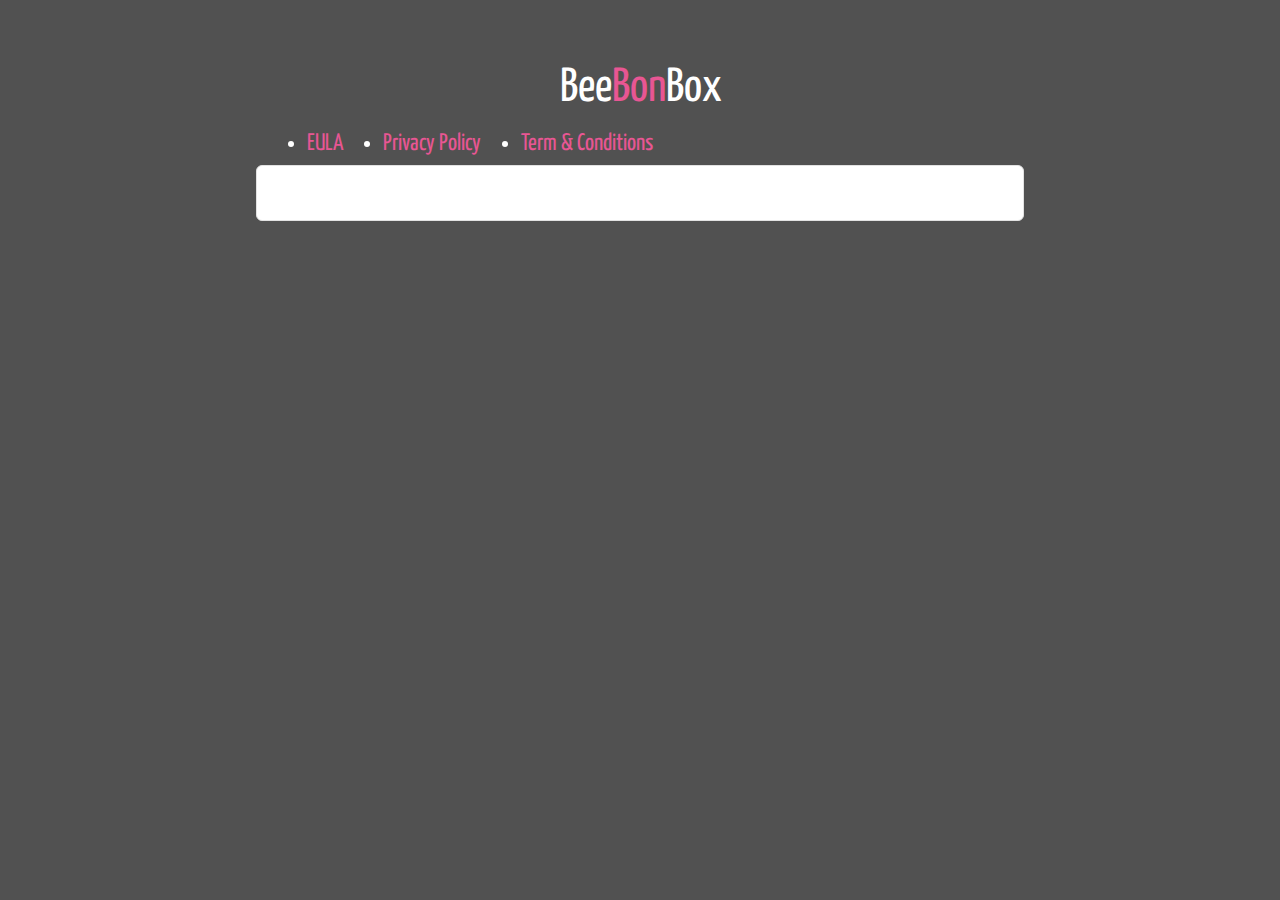
<file: index.htm>
<!DOCTYPE html>
<html lang="en" style=""><head>
<meta http-equiv="content-type" content="text/html; charset=UTF-8">
        <meta charset="utf-8">
        <meta name="viewport" content="width=device-width, initial-scale=1.0">
        <title>BeeBonBox</title>
            <link rel="icon" type="image/png" href="https://static.bee-bon-box.com/aldjango/img/favicon.png">
            <link rel="stylesheet" href="data/bootstrap.min.css" type="text/css">
            <link rel="stylesheet" href="data/style.css" type="text/css">
    </head>
<body data-linkificator-status="complete" data-linkificator-count="0" data-linkificator-time="4054" cz-shortcut-listen="true">
<div class="login-modal">
            <div id="header">
                <span class="brand-text text1">Bee</span><span class="brand-text text2">Bon</span><span class="brand-text text1">Box</span>
				<ul class="navbar-nav">
				<li><a href="eula.htm">EULA</a></li>
				<li><a href="privacy-policy.htm">Privacy Policy</a></li>
				<li><a href="term-and-conditions.htm">Term & Conditions</a></li>
				</ul>
            </div>
</div>
            <div class="login-holder">

<!-- ENGLISH -->
</div>
</body></html>
</file>
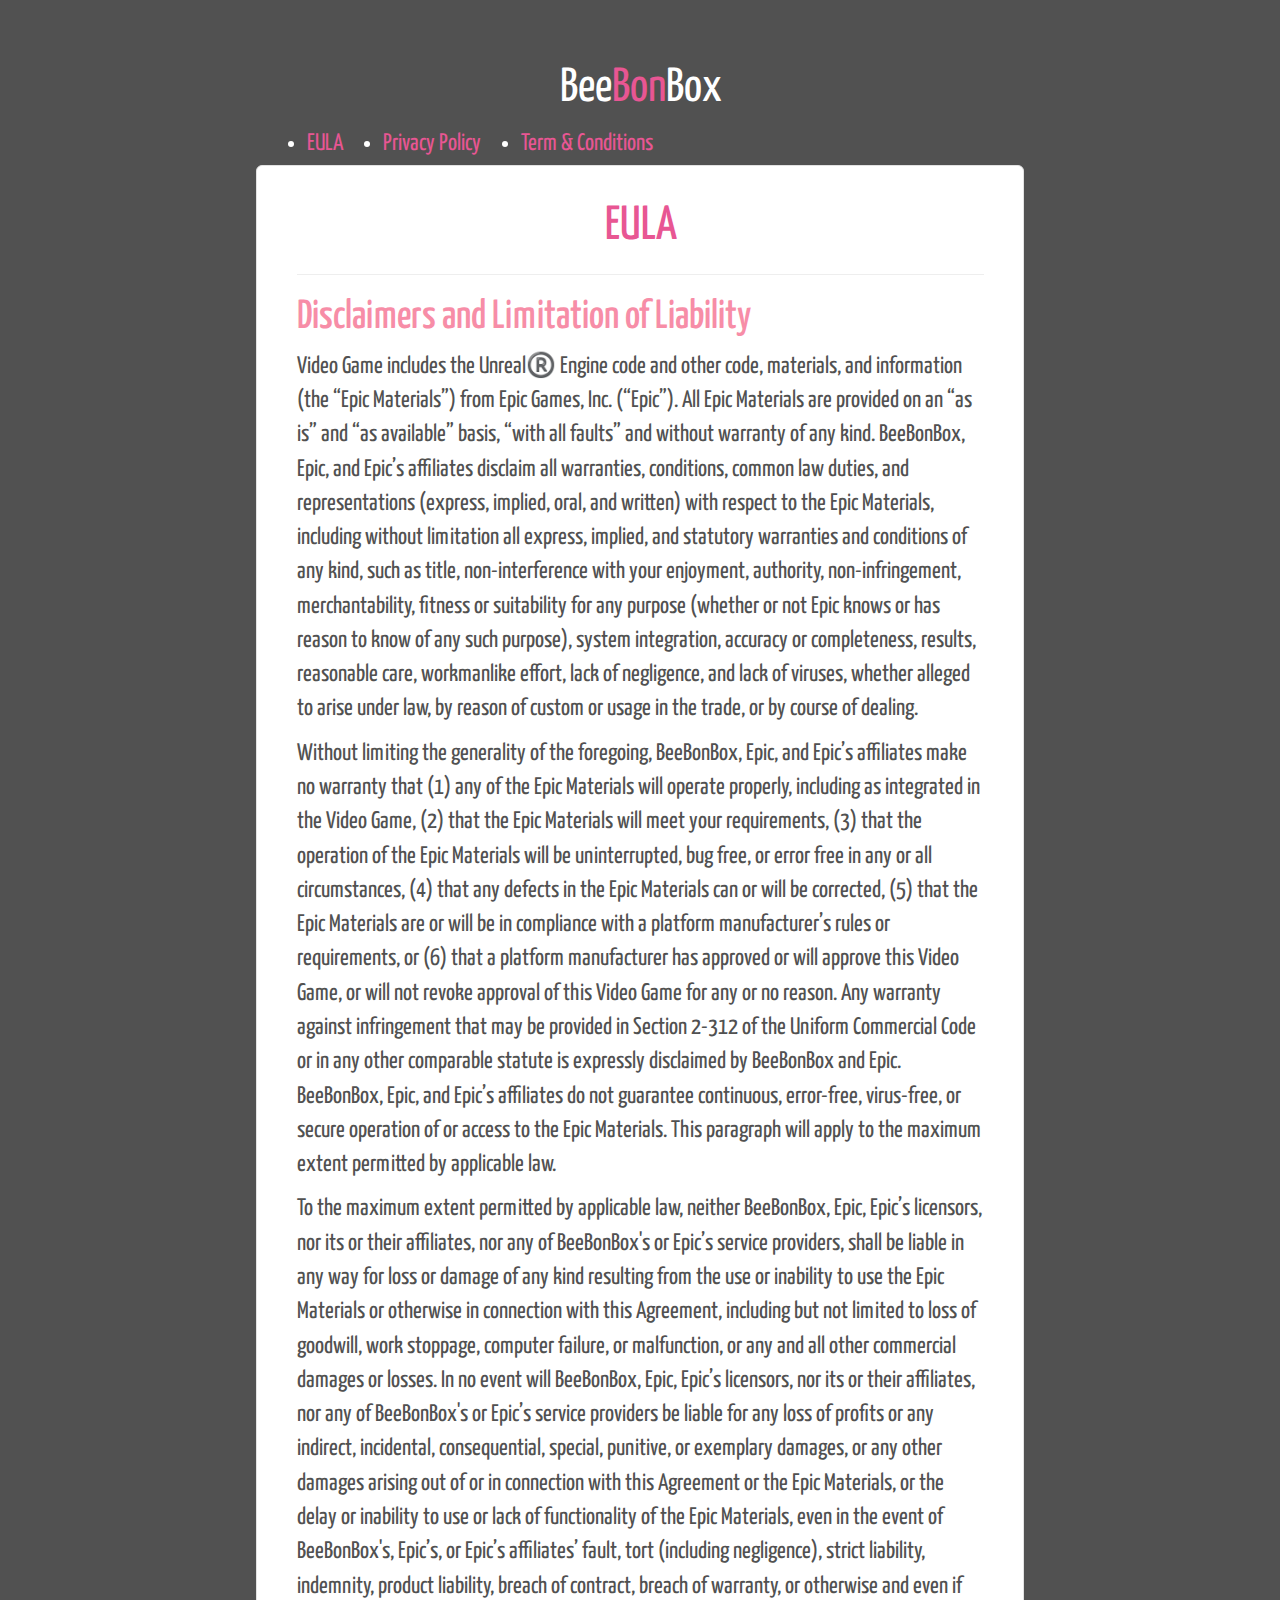
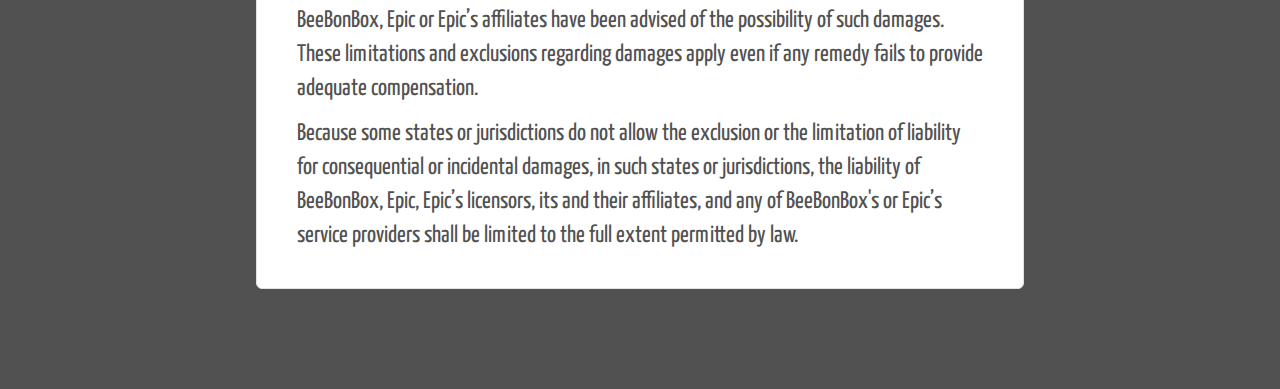
<file: eula.htm>
<!DOCTYPE html>
<html lang="en" style=""><head>
<meta http-equiv="content-type" content="text/html; charset=UTF-8">
        <meta charset="utf-8">
        <meta name="viewport" content="width=device-width, initial-scale=1.0">
        <title>BeeBonBox. EULA</title>
            <link rel="icon" type="image/png" href="https://static.bee-bon-box.com/aldjango/img/favicon.png">
            <link rel="stylesheet" href="data/bootstrap.min.css" type="text/css">
            <link rel="stylesheet" href="data/style.css" type="text/css">
    </head>
<body data-linkificator-status="complete" data-linkificator-count="0" data-linkificator-time="4054" cz-shortcut-listen="true">
<div class="login-modal">
            <div id="header">
                <span class="brand-text text1">Bee</span><span class="brand-text text2">Bon</span><span class="brand-text text1">Box</span>
				<ul class="navbar-nav">
				<li><a href="eula.htm">EULA</a></li>
				<li><a href="privacy-policy.htm">Privacy Policy</a></li>
				<li><a href="term-and-conditions.htm">Term & Conditions</a></li>
				</ul>
            </div>
</div>
            <div class="login-holder">

<!-- ENGLISH -->
<h1>EULA</h1>
<hr>

<h3>Disclaimers and Limitation of Liability</h3>
<p>Video Game includes the Unreal®️ Engine code and other code, materials, and information (the “Epic Materials”) from Epic Games, Inc. (“Epic”). All Epic Materials are provided on an “as is” and “as available” basis, “with all faults” and without warranty of any kind. BeeBonBox, Epic, and Epic’s affiliates disclaim all warranties, conditions, common law duties, and representations (express, implied, oral, and written) with respect to the Epic Materials, including without limitation all express, implied, and statutory warranties and conditions of any kind, such as title, non-interference with your enjoyment, authority, non-infringement, merchantability, fitness or suitability for any purpose (whether or not Epic knows or has reason to know of any such purpose), system integration, accuracy or completeness, results, reasonable care, workmanlike effort, lack of negligence, and lack of viruses, whether alleged to arise under law, by reason of custom or usage in the trade, or by course of dealing.</p>
<p>Without limiting the generality of the foregoing, BeeBonBox, Epic, and Epic’s affiliates make no warranty that (1) any of the Epic Materials will operate properly, including as integrated in the Video Game, (2) that the Epic Materials will meet your requirements, (3) that the operation of the Epic Materials will be uninterrupted, bug free, or error free in any or all circumstances, (4) that any defects in the Epic Materials can or will be corrected, (5) that the Epic Materials are or will be in compliance with a platform manufacturer’s rules or requirements, or (6) that a platform manufacturer has approved or will approve this Video Game, or will not revoke approval of this Video Game for any or no reason. Any warranty against infringement that may be provided in Section 2-312 of the Uniform Commercial Code or in any other comparable statute is expressly disclaimed by BeeBonBox and Epic. BeeBonBox, Epic, and Epic’s affiliates do not guarantee continuous, error-free, virus-free, or secure operation of or access to the Epic Materials. This paragraph will apply to the maximum extent permitted by applicable law.</p>
<p>To the maximum extent permitted by applicable law, neither BeeBonBox, Epic, Epic’s licensors, nor its or their affiliates, nor any of BeeBonBox's or Epic’s service providers, shall be liable in any way for loss or damage of any kind resulting from the use or inability to use the Epic Materials or otherwise in connection with this Agreement, including but not limited to loss of goodwill, work stoppage, computer failure, or malfunction, or any and all other commercial damages or losses. In no event will BeeBonBox, Epic, Epic’s licensors, nor its or their affiliates, nor any of BeeBonBox's or Epic’s service providers be liable for any loss of profits or any indirect, incidental, consequential, special, punitive, or exemplary damages, or any other damages arising out of or in connection with this Agreement or the Epic Materials, or the delay or inability to use or lack of functionality of the Epic Materials, even in the event of BeeBonBox's, Epic’s, or Epic’s affiliates’ fault, tort (including negligence), strict liability, indemnity, product liability, breach of contract, breach of warranty, or otherwise and even if BeeBonBox, Epic or Epic’s affiliates have been advised of the possibility of such damages. These limitations and exclusions regarding damages apply even if any remedy fails to provide adequate compensation.</p>
<p>Because some states or jurisdictions do not allow the exclusion or the limitation of liability for consequential or incidental damages, in such states or jurisdictions, the liability of BeeBonBox, Epic, Epic’s licensors, its and their affiliates, and any of BeeBonBox's or Epic’s service providers shall be limited to the full extent permitted by law.</p>
</div>
</body></html>
</file>
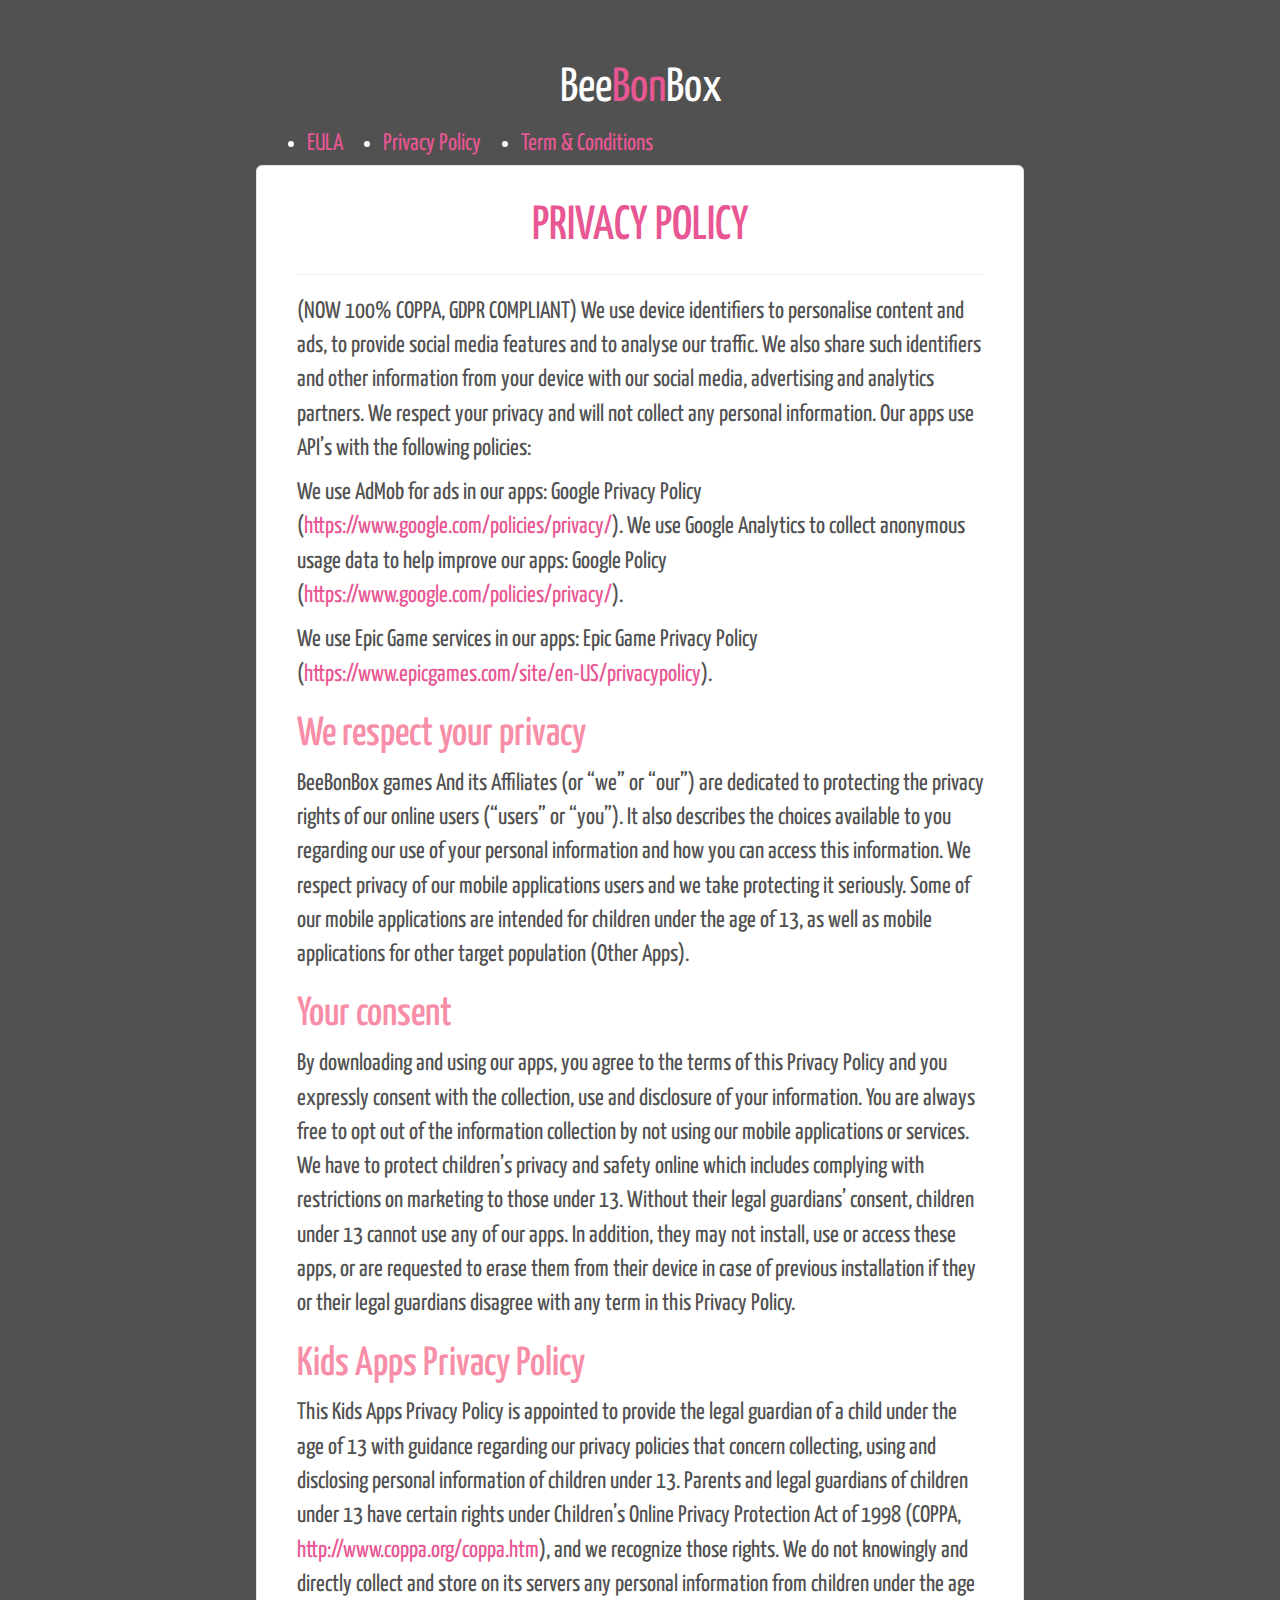
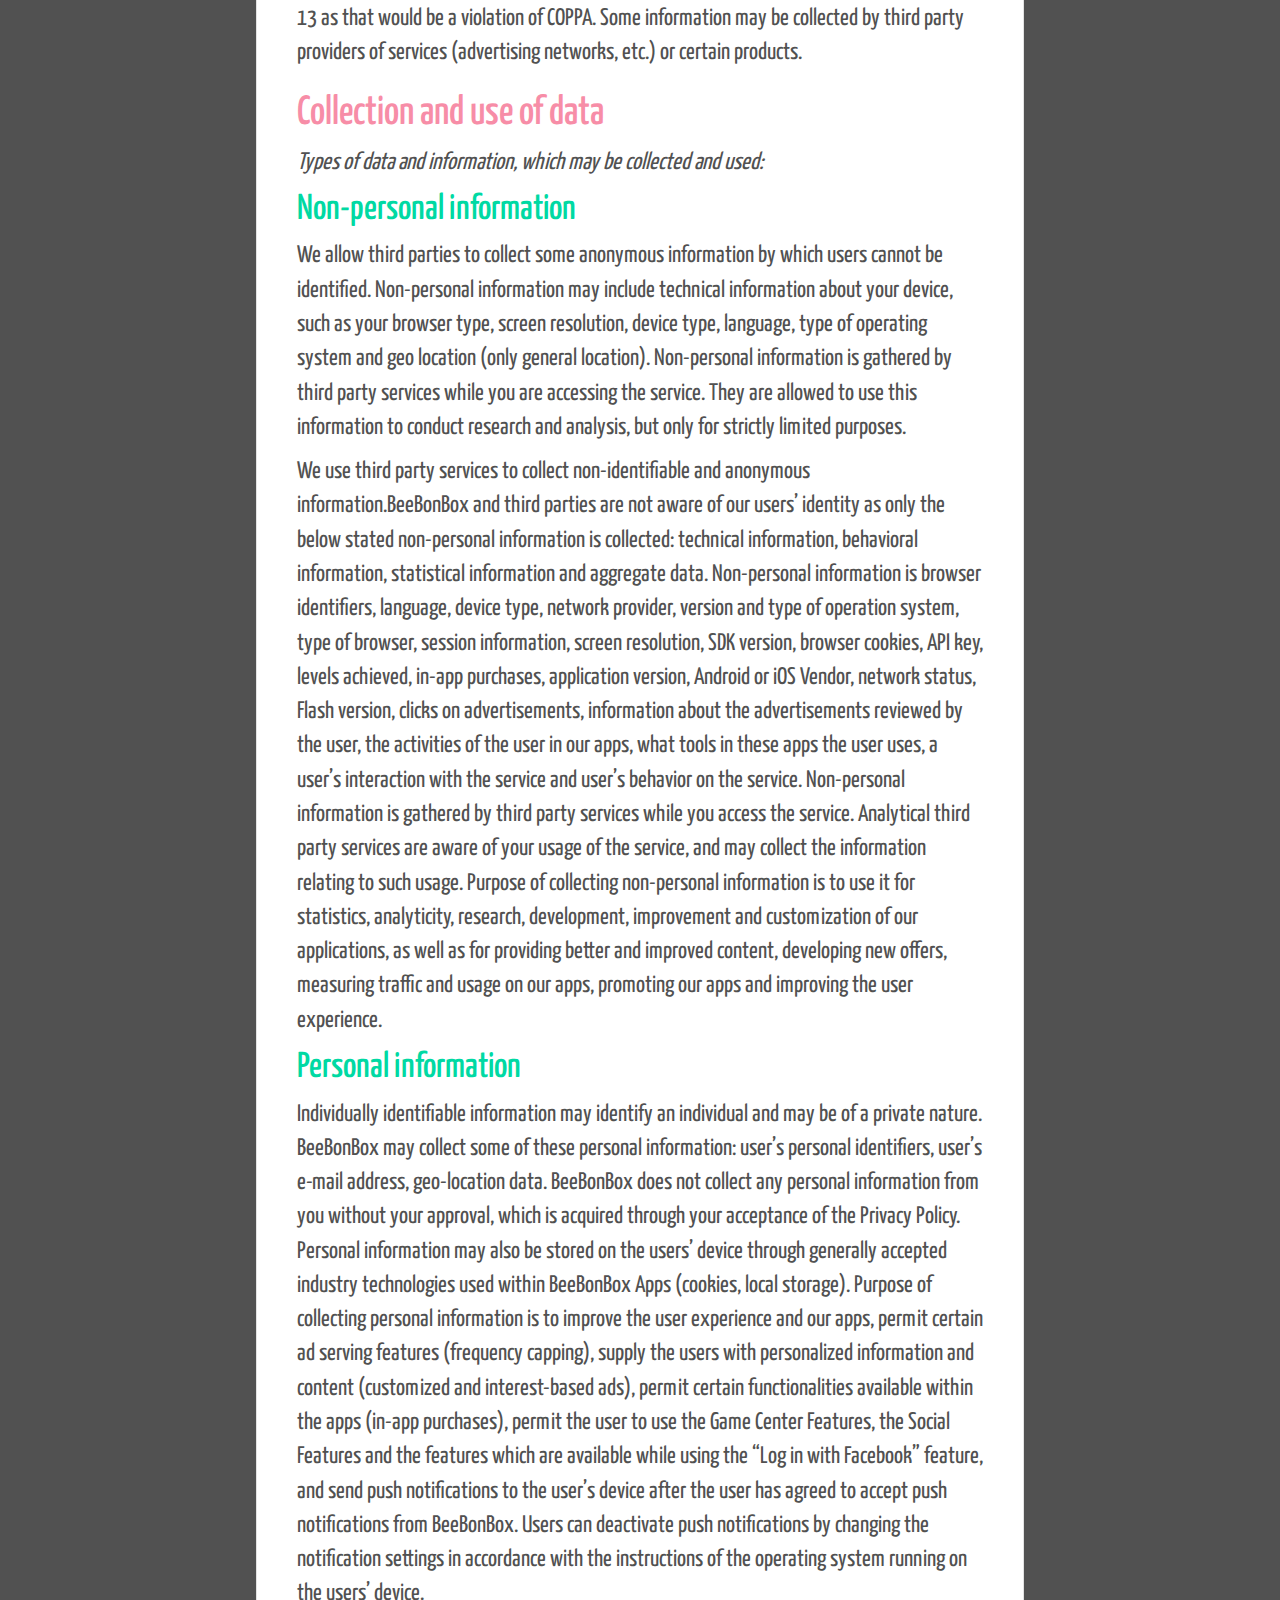
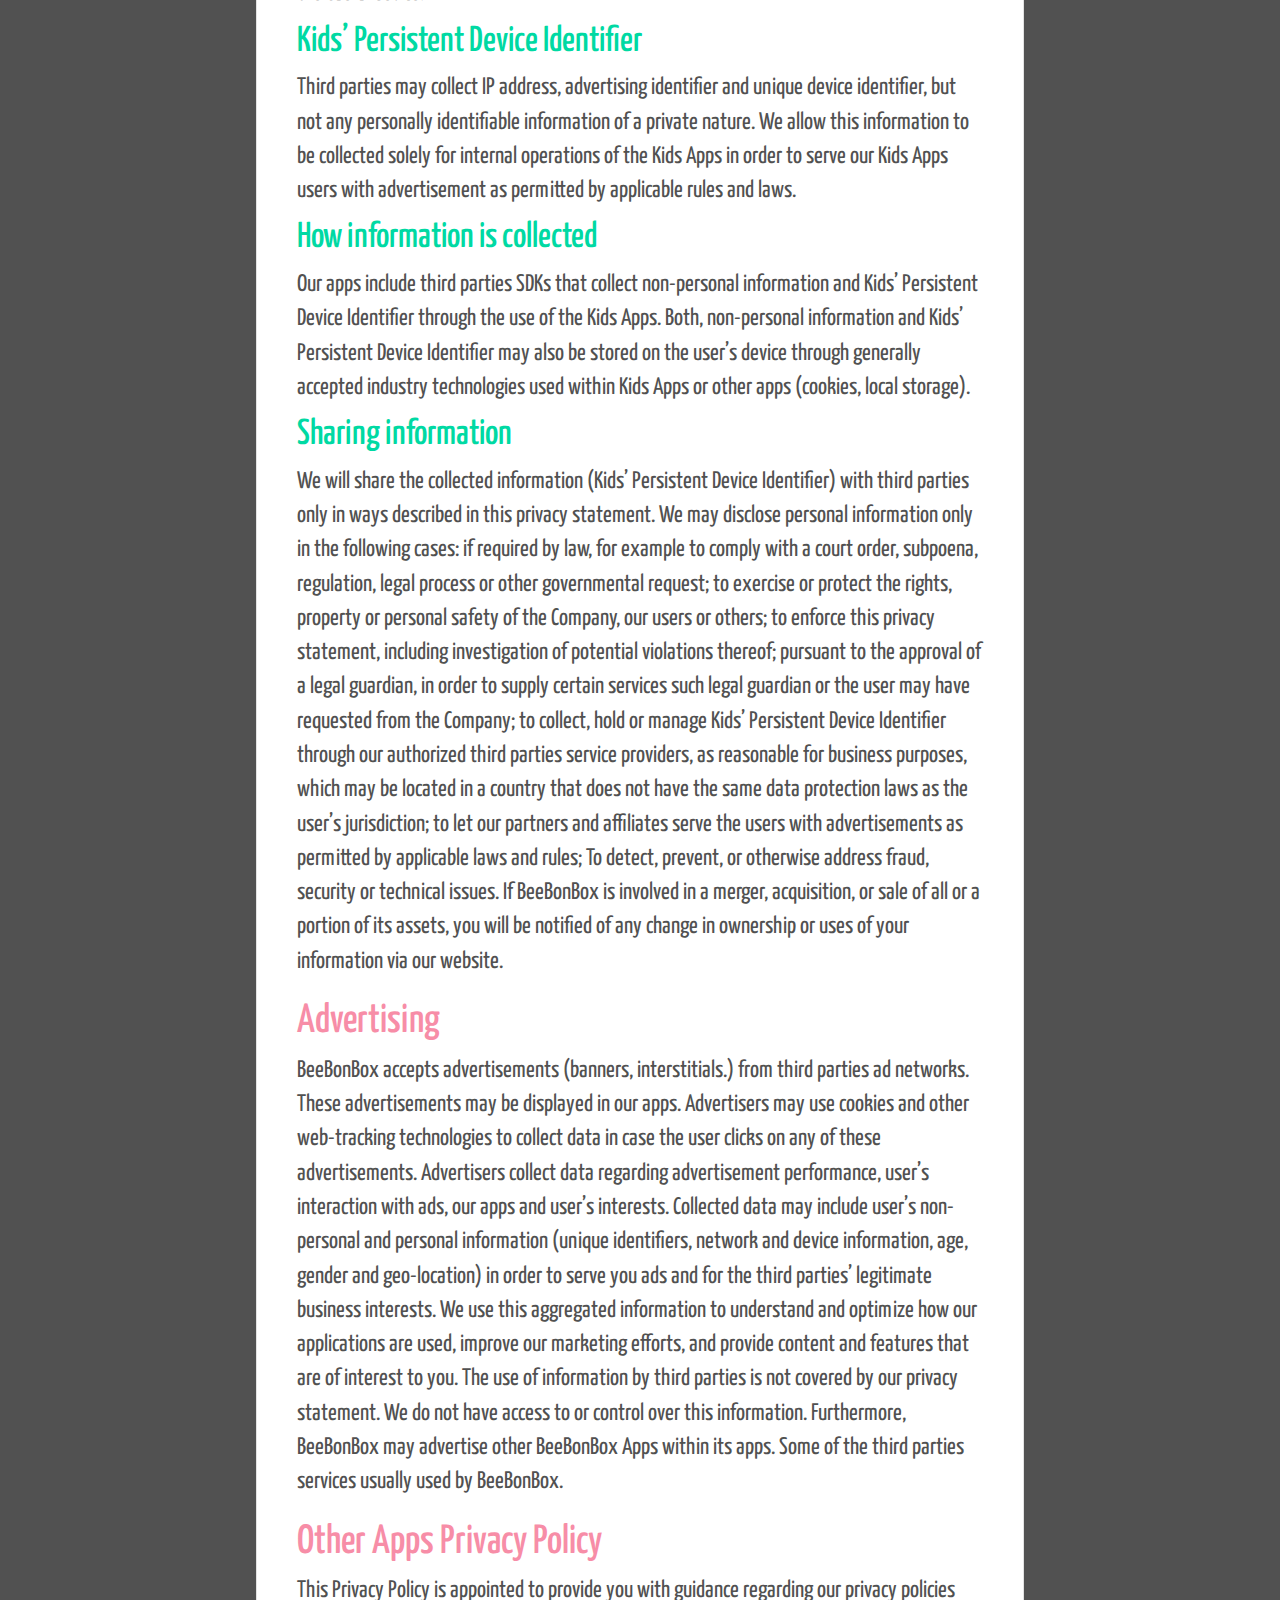
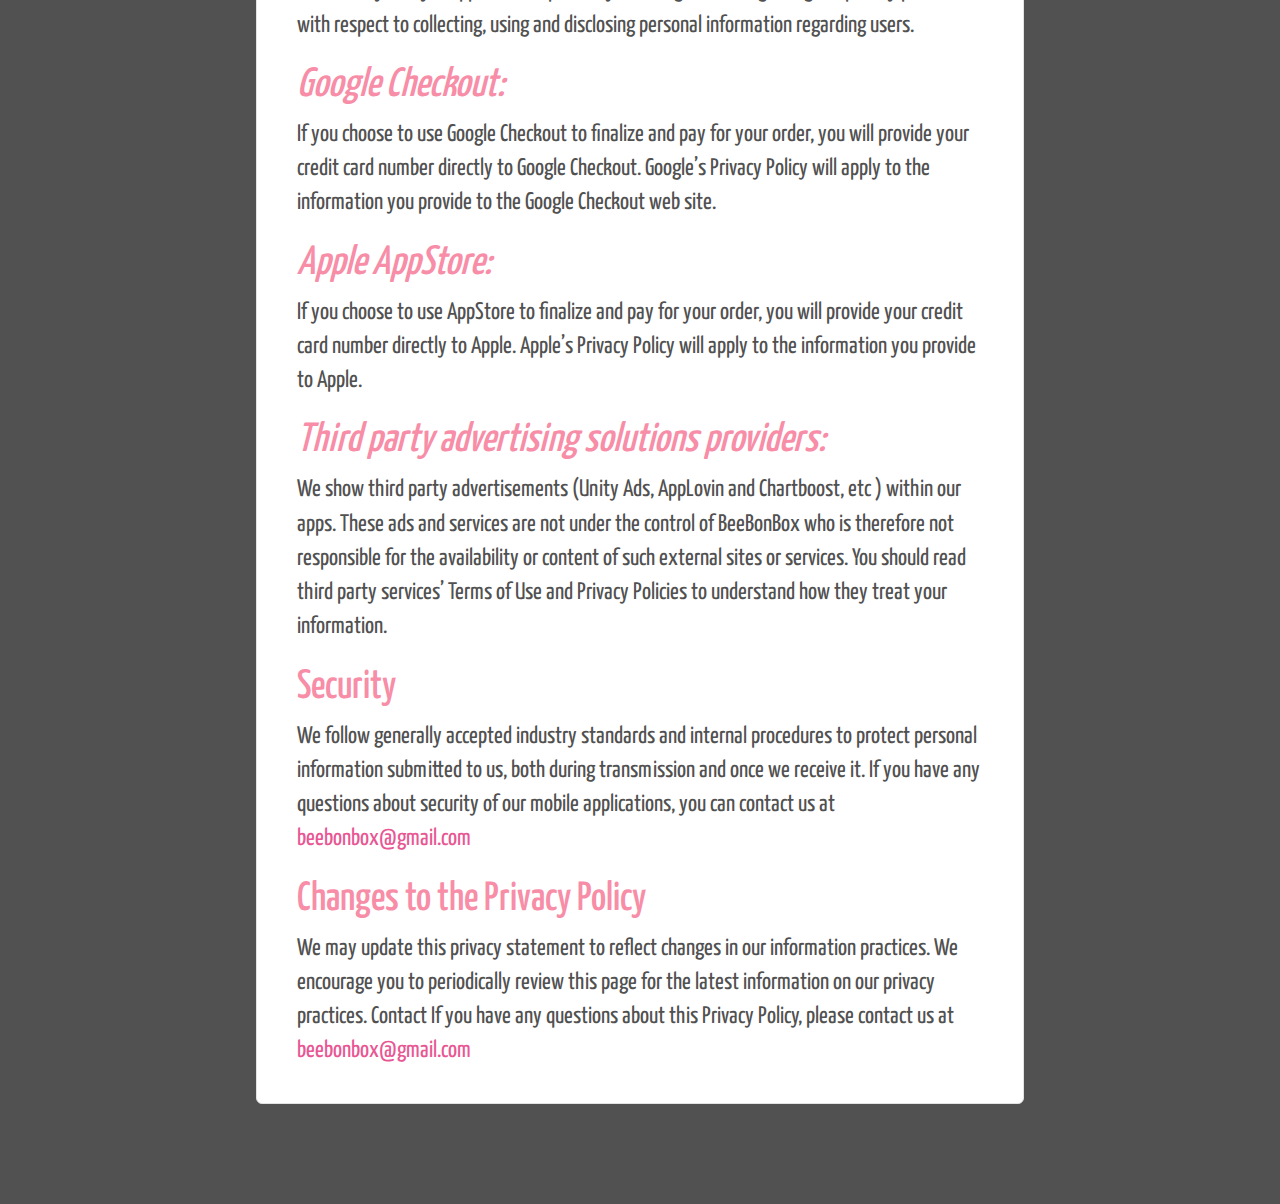
<file: privacy-policy.htm>
<!DOCTYPE html>
<html lang="en" style=""><head>
<meta http-equiv="content-type" content="text/html; charset=UTF-8">
        <meta charset="utf-8">
        <meta name="viewport" content="width=device-width, initial-scale=1.0">
        <title>BeeBonBox. Privacy Policy</title>
            <link rel="icon" type="image/png" href="https://static.bee-bon-box.com/aldjango/img/favicon.png">
            <link rel="stylesheet" href="data/bootstrap.min.css" type="text/css">
            <link rel="stylesheet" href="data/style.css" type="text/css">
    </head>
<body data-linkificator-status="complete" data-linkificator-count="0" data-linkificator-time="4054" cz-shortcut-listen="true">
<div class="login-modal">
            <div id="header">
                <span class="brand-text text1">Bee</span><span class="brand-text text2">Bon</span><span class="brand-text text1">Box</span>
				<ul class="navbar-nav">
				<li><a href="eula.htm">EULA</a></li>
				<li><a href="privacy-policy.htm">Privacy Policy</a></li>
				<li><a href="term-and-conditions.htm">Term & Conditions</a></li>
				</ul>
            </div>
</div>
            <div class="login-holder">

<!-- ENGLISH -->
<h1>Privacy Policy</h1>
<hr>

<p>(NOW 100% COPPA, GDPR COMPLIANT) We use device identifiers to personalise content and ads, to provide social media features and to analyse our traffic. We also share such identifiers and other information from your device with our social media, advertising and analytics partners. We respect your privacy and will not collect any personal information. Our apps use API’s with the following policies:</p>
<p>We use AdMob for ads in our apps: Google Privacy Policy (<a href="https://www.google.com/policies/privacy/" target="_blank">https://www.google.com/policies/privacy/</a>). We use Google Analytics to collect anonymous usage data to help improve our apps: Google Policy (<a href="https://www.google.com/policies/privacy/" target="_blank">https://www.google.com/policies/privacy/</a>).</p>
<p>We use Epic Game services in our apps: Epic Game Privacy Policy (<a href="https://www.epicgames.com/site/en-US/privacypolicy" target="_blank">https://www.epicgames.com/site/en-US/privacypolicy</a>).</p>

<h3>We respect your privacy</h3>
<p>BeeBonBox games And its Affiliates (or “we” or “our”) are dedicated to protecting the privacy rights of our online users (“users” or “you”). It also describes the choices available to you regarding our use of your personal information and how you can access this information. We respect privacy of our mobile applications users and we take protecting it seriously. Some of our mobile applications are intended for children under the age of 13, as well as mobile applications for other target population (Other Apps).</p>

<h3>Your consent</h3>
<p>By downloading and using our apps, you agree to the terms of this Privacy Policy and you expressly consent with the collection, use and disclosure of your information. You are always free to opt out of the information collection by not using our mobile applications or services. We have to protect children’s privacy and safety online which includes complying with restrictions on marketing to those under 13. Without their legal guardians’ consent, children under 13 cannot use any of our apps. In addition, they may not install, use or access these apps, or are requested to erase them from their device in case of previous installation if they or their legal guardians disagree with any term in this Privacy Policy.</p>

<h3>Kids Apps Privacy Policy</h3>
<p>This Kids Apps Privacy Policy is appointed to provide the legal guardian of a child under the age of 13 with guidance regarding our privacy policies that concern collecting, using and disclosing personal information of children under 13. Parents and legal guardians of children under 13 have certain rights under Children’s Online Privacy Protection Act of 1998 (COPPA, <a href="http://www.coppa.org/coppa.htm" target="_blank">http://www.coppa.org/coppa.htm</a>), and we recognize those rights. We do not knowingly and directly collect and store on its servers any personal information from children under the age 13 as that would be a violation of COPPA. Some information may be collected by third party providers of services (advertising networks, etc.) or certain products.</p>

<h3>Collection and use of data</h3>
<p><em>Types of data and information, which may be collected and used:</em></p>

<h4>Non-personal information</h4>
<p>We allow third parties to collect some anonymous information by which users cannot be identified. Non-personal information may include technical information about your device, such as your browser type, screen resolution, device type, language, type of operating system and geo location (only general location). Non-personal information is gathered by third party services while you are accessing the service. They are allowed to use this information to conduct research and analysis, but only for strictly limited purposes.</p>
<p>We use third party services to collect non-identifiable and anonymous information.BeeBonBox and third parties are not aware of our users’ identity as only the below stated non-personal information is collected: technical information, behavioral information, statistical information and aggregate data. Non-personal information is browser identifiers, language, device type, network provider, version and type of operation system, type of browser, session information, screen resolution, SDK version, browser cookies, API key, levels achieved, in-app purchases, application version, Android or iOS Vendor, network status, Flash version, clicks on advertisements, information about the advertisements reviewed by the user, the activities of the user in our apps, what tools in these apps the user uses, a user’s interaction with the service and user’s behavior on the service. Non-personal information is gathered by third party services while you access the service. Analytical third party services are aware of your usage of the service, and may collect the information relating to such usage. Purpose of collecting non-personal information is to use it for statistics, analyticity, research, development, improvement and customization of our applications, as well as for providing better and improved content, developing new offers, measuring traffic and usage on our apps, promoting our apps and improving the user experience.</p>

<h4>Personal information</h4>
<p>Individually identifiable information may identify an individual and may be of a private nature. BeeBonBox may collect some of these personal information: user’s personal identifiers, user’s e-mail address, geo-location data. BeeBonBox does not collect any personal information from you without your approval, which is acquired through your acceptance of the Privacy Policy. Personal information may also be stored on the users’ device through generally accepted industry technologies used within BeeBonBox Apps (cookies, local storage). Purpose of collecting personal information is to improve the user experience and our apps, permit certain ad serving features (frequency capping), supply the users with personalized information and content (customized and interest-based ads), permit certain functionalities available within the apps (in-app purchases), permit the user to use the Game Center Features, the Social Features and the features which are available while using the “Log in with Facebook” feature, and send push notifications to the user’s device after the user has agreed to accept push notifications from BeeBonBox. Users can deactivate push notifications by changing the notification settings in accordance with the instructions of the operating system running on the users’ device.</p>

<h4>Kids’ Persistent Device Identifier</h4>
<p>Third parties may collect IP address, advertising identifier and unique device identifier, but not any personally identifiable information of a private nature. We allow this information to be collected solely for internal operations of the Kids Apps in order to serve our Kids Apps users with advertisement as permitted by applicable rules and laws.</p>

<h4>How information is collected</h4>
<p>Our apps include third parties SDKs that collect non-personal information and Kids’ Persistent Device Identifier through the use of the Kids Apps. Both, non-personal information and Kids’ Persistent Device Identifier may also be stored on the user’s device through generally accepted industry technologies used within Kids Apps or other apps (cookies, local storage).</p>

<h4>Sharing information</h4>
<p>We will share the collected information (Kids’ Persistent Device Identifier) with third parties only in ways described in this privacy statement. We may disclose personal information only in the following cases: if required by law, for example to comply with a court order, subpoena, regulation, legal process or other governmental request; to exercise or protect the rights, property or personal safety of the Company, our users or others; to enforce this privacy statement, including investigation of potential violations thereof; pursuant to the approval of a legal guardian, in order to supply certain services such legal guardian or the user may have requested from the Company; to collect, hold or manage Kids’ Persistent Device Identifier through our authorized third parties service providers, as reasonable for business purposes, which may be located in a country that does not have the same data protection laws as the user’s jurisdiction; to let our partners and affiliates serve the users with advertisements as permitted by applicable laws and rules; To detect, prevent, or otherwise address fraud, security or technical issues. If BeeBonBox is involved in a merger, acquisition, or sale of all or a portion of its assets, you will be notified of any change in ownership or uses of your information via our website.</p>

<h3>Advertising</h3>
<p>BeeBonBox accepts advertisements (banners, interstitials.) from third parties ad networks. These advertisements may be displayed in our apps. Advertisers may use cookies and other web-tracking technologies to collect data in case the user clicks on any of these advertisements. Advertisers collect data regarding advertisement performance, user’s interaction with ads, our apps and user’s interests. Collected data may include user’s non-personal and personal information (unique identifiers, network and device information, age, gender and geo-location) in order to serve you ads and for the third parties’ legitimate business interests. We use this aggregated information to understand and optimize how our applications are used, improve our marketing efforts, and provide content and features that are of interest to you. The use of information by third parties is not covered by our privacy statement. We do not have access to or control over this information. Furthermore, BeeBonBox may advertise other BeeBonBox Apps within its apps. Some of the third parties services usually used by BeeBonBox.</p>

<h3>Other Apps Privacy Policy</h3>
<p>This Privacy Policy is appointed to provide you with guidance regarding our privacy policies with respect to collecting, using and disclosing personal information regarding users.</p>

<h3><em>Google Checkout:</em></h3>
<p>If you choose to use Google Checkout to finalize and pay for your order, you will provide your credit card number directly to Google Checkout. Google’s Privacy Policy will apply to the information you provide to the Google Checkout web site.</p>

<h3><em>Apple AppStore:</em></h3>
<p>If you choose to use AppStore to finalize and pay for your order, you will provide your credit card number directly to Apple. Apple’s Privacy Policy will apply to the information you provide to Apple.</p>

<h3><em>Third party advertising solutions providers:</em></h3>
<p>We show third party advertisements (Unity Ads, AppLovin and Chartboost, etc ) within our apps. These ads and services are not under the control of BeeBonBox who is therefore not responsible for the availability or content of such external sites or services. You should read third party services’ Terms of Use and Privacy Policies to understand how they treat your information.</p>

<h3>Security</h3>
<p>We follow generally accepted industry standards and internal procedures to protect personal information submitted to us, both during transmission and once we receive it. If you have any questions about security of our mobile applications, you can contact us at <a title="Linkificator: mailto:beebonbox@gmail.com" href="mailto:beebonbox@gmail.com" class="linkificator-ext" rel="noreferrer">beebonbox@gmail.com</a></p>

<h3>Changes to the Privacy Policy</h3>
<p>We may update this privacy statement to reflect changes in our information practices. We encourage you to periodically review this page for the latest information on our privacy practices. Contact If you have any questions about this Privacy Policy, please contact us at <a title="Linkificator: mailto:beebonbox@gmail.com" href="mailto:beebonbox@gmail.com" class="linkificator-ext" rel="noreferrer">beebonbox@gmail.com</a></p>

</div>
</body></html>
</file>
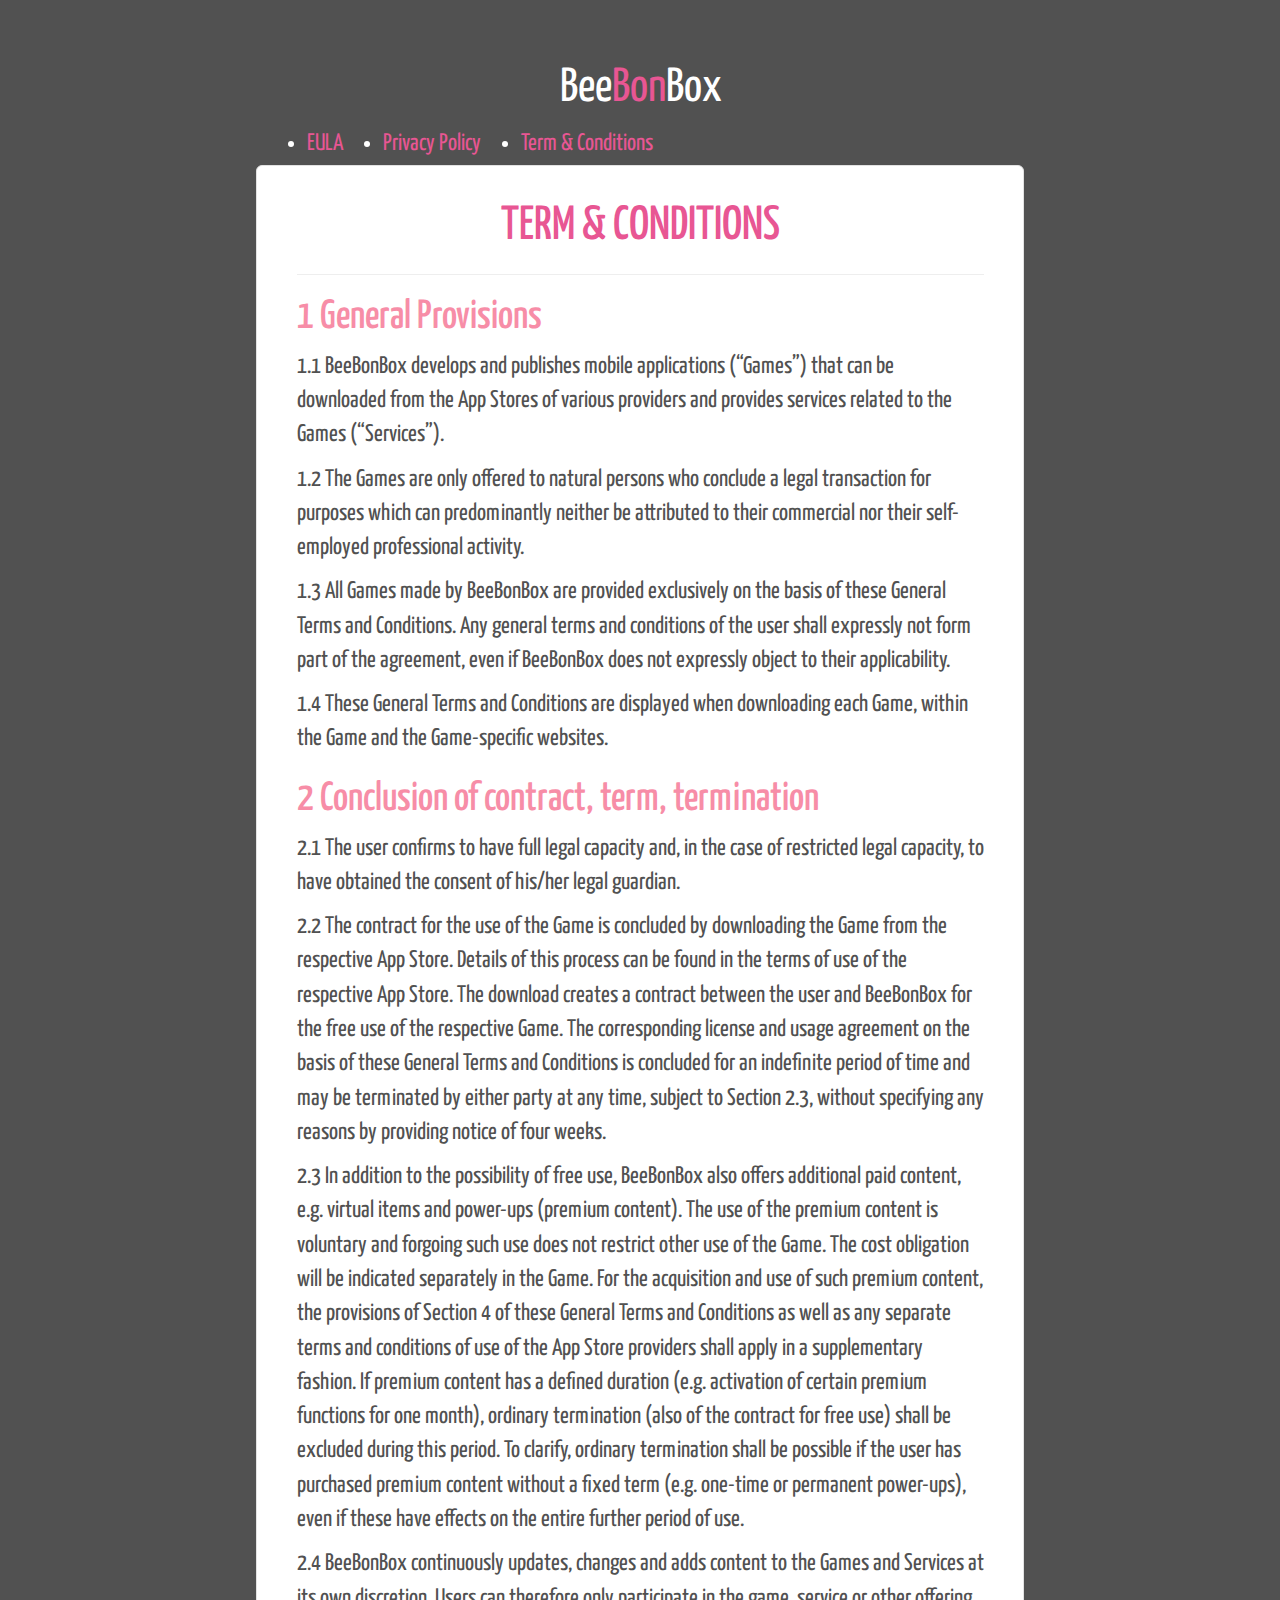
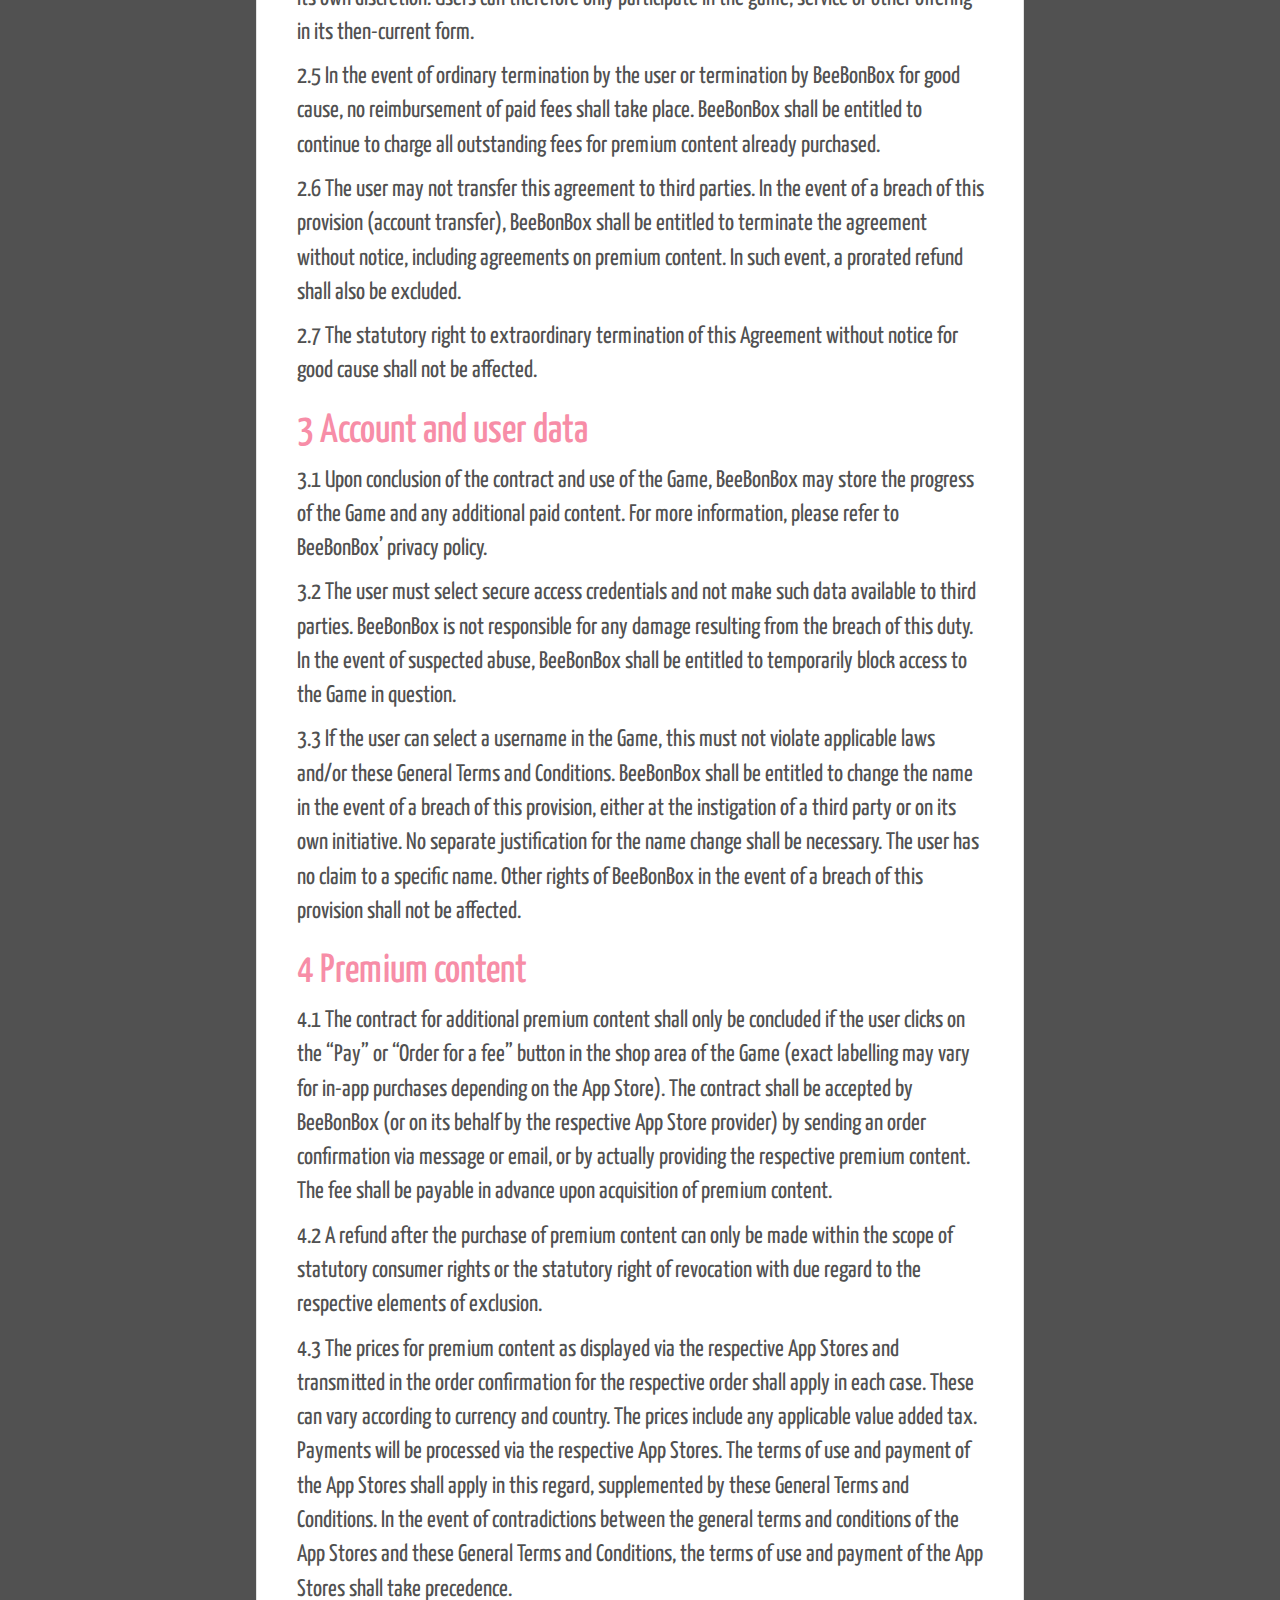
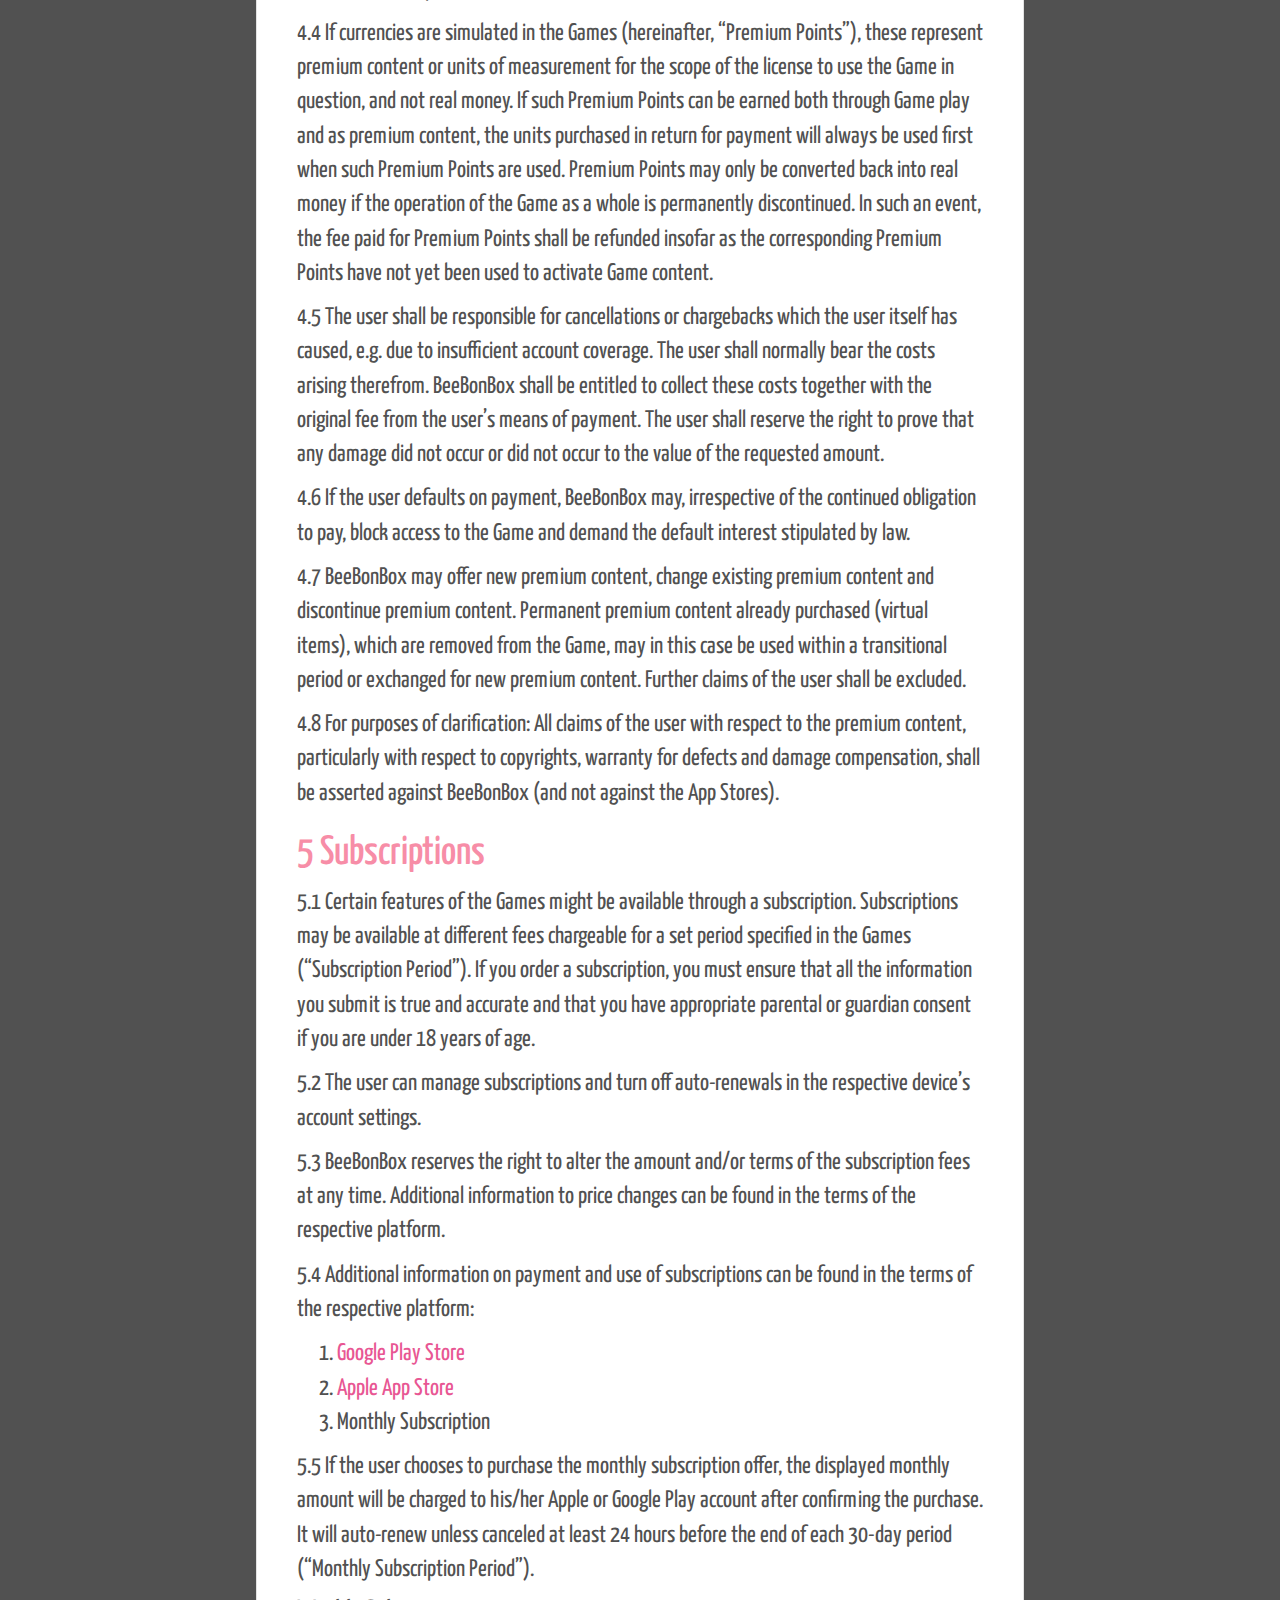
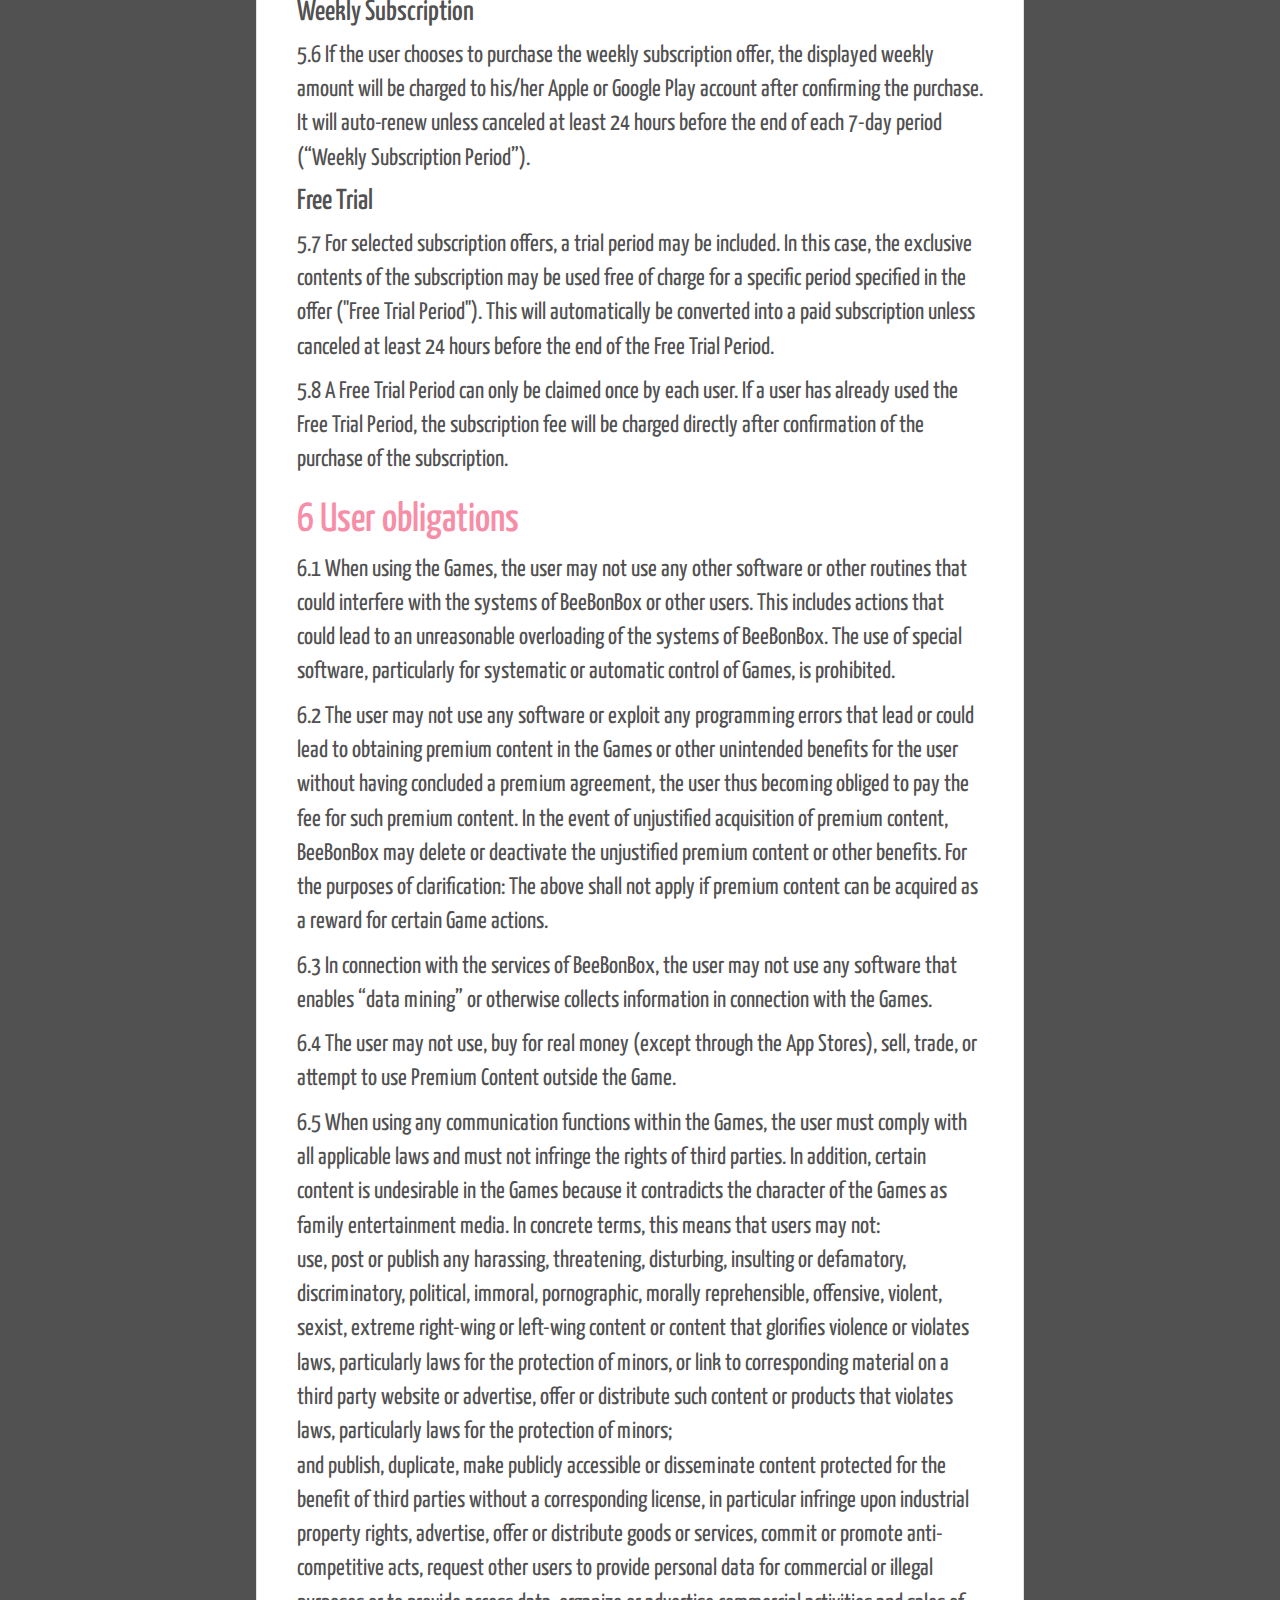
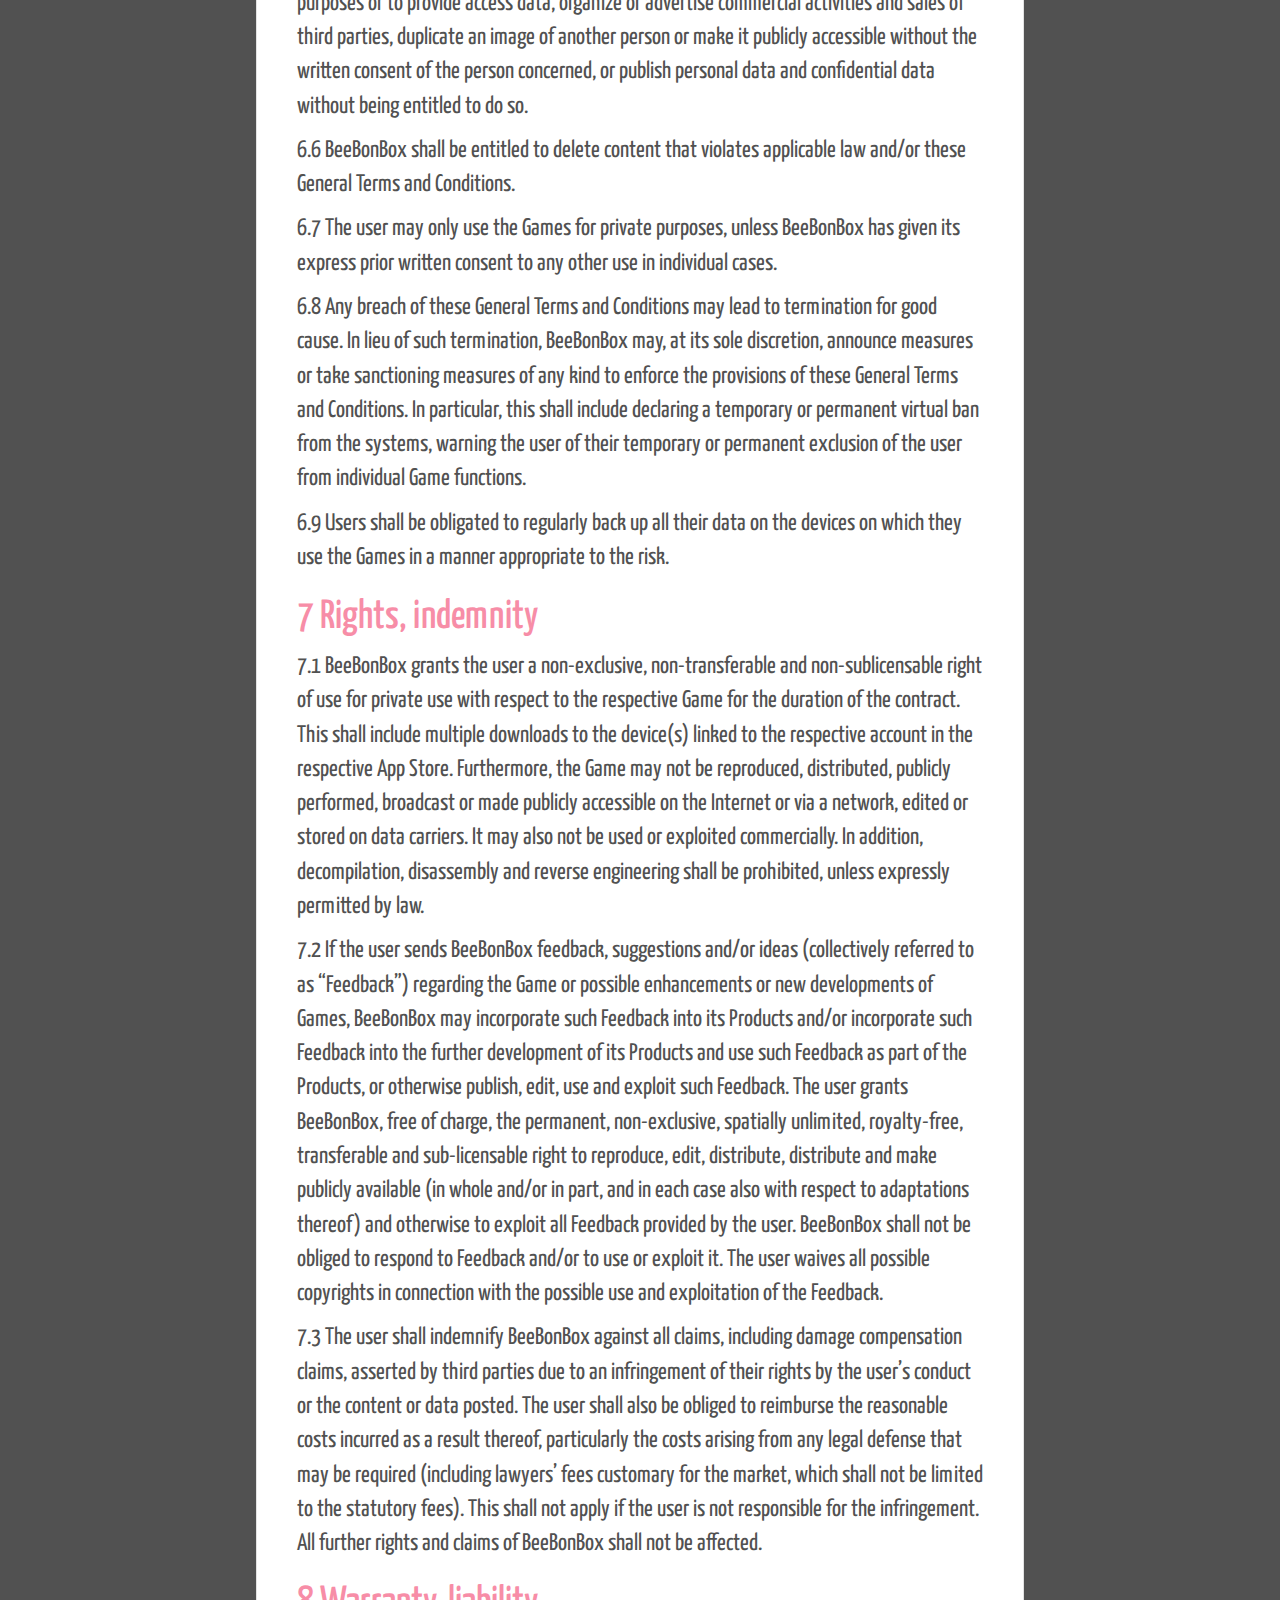
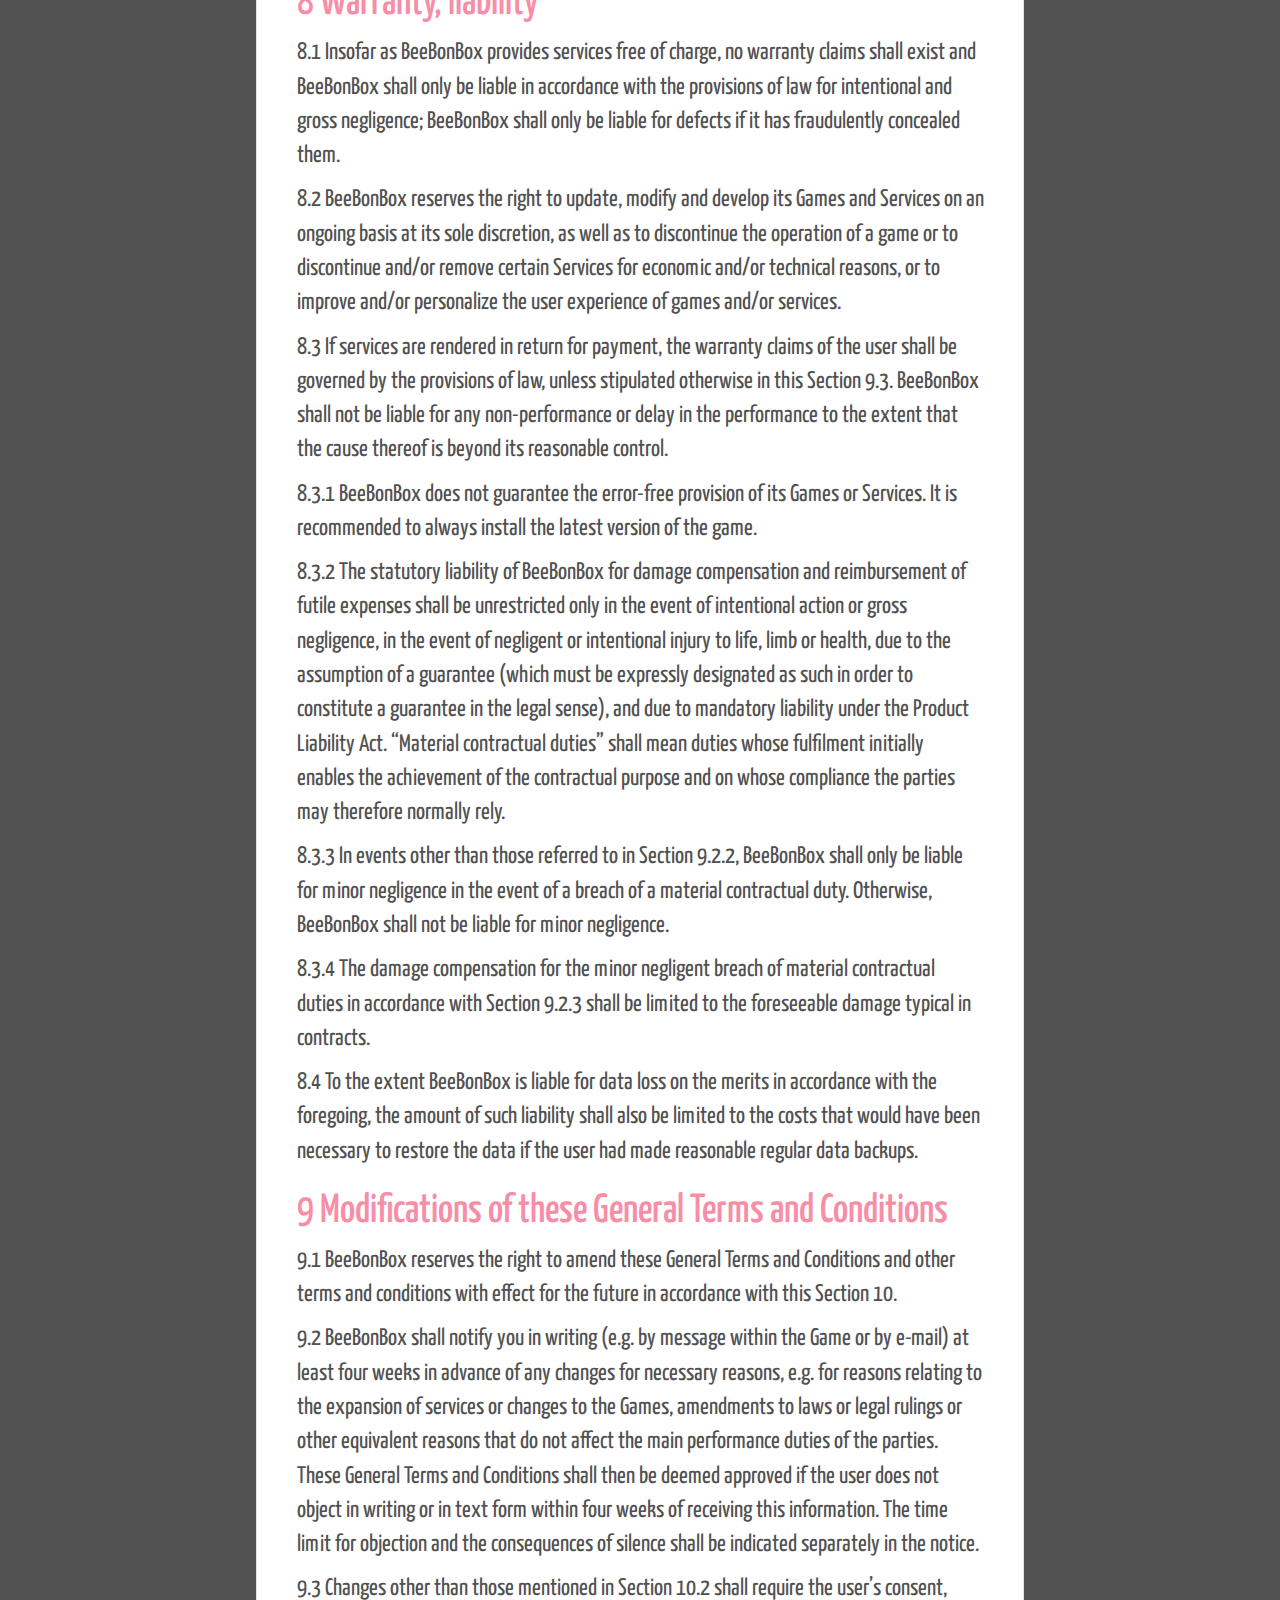
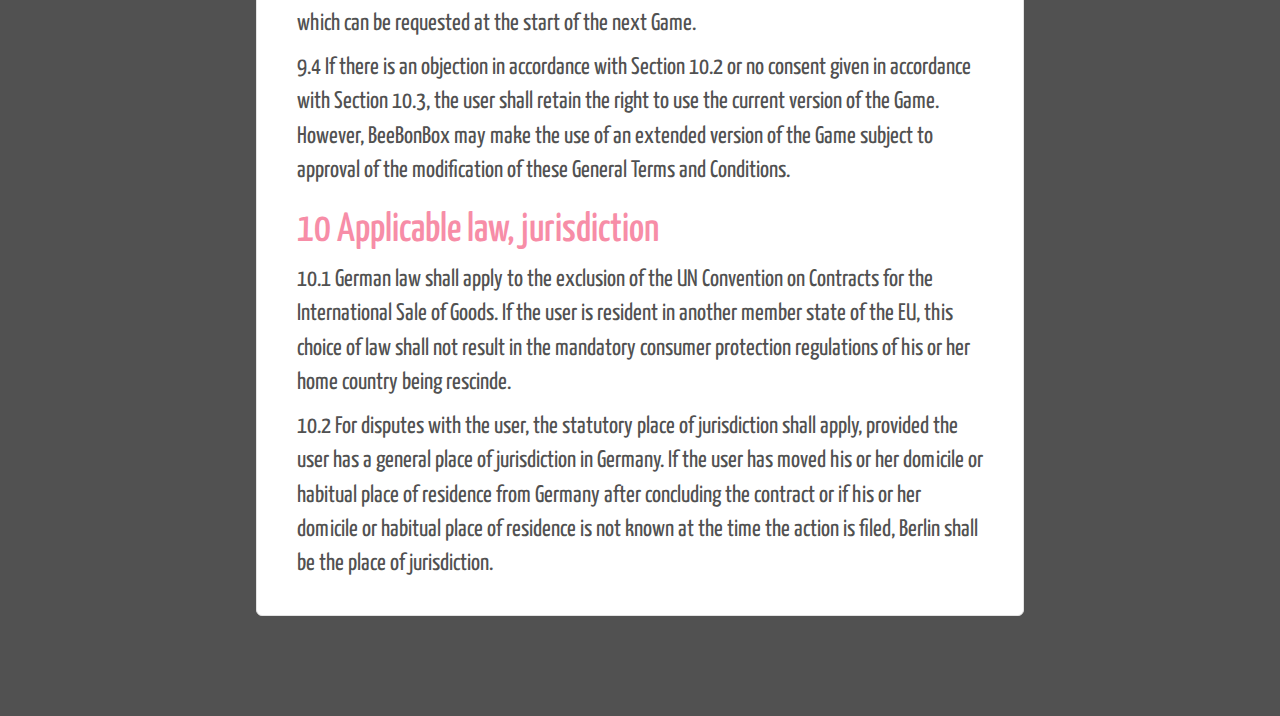
<file: term-and-conditions.htm>
<!DOCTYPE html>
<html lang="en" style=""><head>
<meta http-equiv="content-type" content="text/html; charset=UTF-8">
        <meta charset="utf-8">
        <meta name="viewport" content="width=device-width, initial-scale=1.0">
        <title>BeeBonBox. Term & Conditions</title>
            <link rel="icon" type="image/png" href="https://static.bee-bon-box.com/aldjango/img/favicon.png">
            <link rel="stylesheet" href="data/bootstrap.min.css" type="text/css">
            <link rel="stylesheet" href="data/style.css" type="text/css">
    </head>
<body data-linkificator-status="complete" data-linkificator-count="0" data-linkificator-time="4054" cz-shortcut-listen="true">
<div class="login-modal">
            <div id="header">
                <span class="brand-text text1">Bee</span><span class="brand-text text2">Bon</span><span class="brand-text text1">Box</span>
				<ul class="navbar-nav">
				<li><a href="eula.htm">EULA</a></li>
				<li><a href="privacy-policy.htm">Privacy Policy</a></li>
				<li><a href="term-and-conditions.htm">Term & Conditions</a></li>
				</ul>
            </div>
</div>
            <div class="login-holder">

<!-- ENGLISH -->
<h1>Term & Conditions</h1>
<hr>

<h3>1   General Provisions</h3>
<p>1.1   BeeBonBox develops and publishes mobile applications (“Games”) that can be downloaded from the App Stores of various providers and provides services related to the Games (“Services”).</p>
<p>1.2   The Games are only offered to natural persons who conclude a legal transaction for purposes which can predominantly neither be attributed to their commercial nor their self-employed professional activity.
<p>1.3   All Games made by BeeBonBox are provided exclusively on the basis of these General Terms and Conditions. Any general terms and conditions of the user shall expressly not form part of the agreement, even if BeeBonBox does not expressly object to their applicability.</p>
<p>1.4   These General Terms and Conditions are displayed when downloading each Game, within the Game and the Game-specific websites.</p>
<h3>2   Conclusion of contract, term, termination</h3>
<p>2.1   The user confirms to have full legal capacity and, in the case of restricted legal capacity, to have obtained the consent of his/her legal guardian.</p>
<p>2.2   The contract for the use of the Game is concluded by downloading the Game from the respective App Store. Details of this process can be found in the terms of use of the respective App Store. The download creates a contract between the user and BeeBonBox for the free use of the respective Game. The corresponding license and usage agreement on the basis of these General Terms and Conditions is concluded for an indefinite period of time and may be terminated by either party at any time, subject to Section 2.3, without specifying any reasons by providing notice of four weeks.</p>
<p>2.3   In addition to the possibility of free use, BeeBonBox also offers additional paid content, e.g. virtual items and power-ups (premium content). The use of the premium content is voluntary and forgoing such use does not restrict other use of the Game. The cost obligation will be indicated separately in the Game. For the acquisition and use of such premium content, the provisions of Section 4 of these General Terms and Conditions as well as any separate terms and conditions of use of the App Store providers shall apply in a supplementary fashion. If premium content has a defined duration (e.g. activation of certain premium functions for one month), ordinary termination (also of the contract for free use) shall be excluded during this period. To clarify, ordinary termination shall be possible if the user has purchased premium content without a fixed term (e.g. one-time or permanent power-ups), even if these have effects on the entire further period of use.</p>
<p>2.4   BeeBonBox continuously updates, changes and adds content to the Games and Services at its own discretion. Users can therefore only participate in the game, service or other offering in its then-current form.</p>
<p>2.5   In the event of ordinary termination by the user or termination by BeeBonBox for good cause, no reimbursement of paid fees shall take place. BeeBonBox shall be entitled to continue to charge all outstanding fees for premium content already purchased.</p>
<p>2.6   The user may not transfer this agreement to third parties. In the event of a breach of this provision (account transfer), BeeBonBox shall be entitled to terminate the agreement without notice, including agreements on premium content. In such event, a prorated refund shall also be excluded.</p>
<p>2.7   The statutory right to extraordinary termination of this Agreement without notice for good cause shall not be affected.</p>
<h3>3   Account and user data</h3>
<p>3.1   Upon conclusion of the contract and use of the Game, BeeBonBox may store the progress of the Game and any additional paid content. For more information, please refer to BeeBonBox’ privacy policy.</p>
<p>3.2   The user must select secure access credentials and not make such data available to third parties. BeeBonBox is not responsible for any damage resulting from the breach of this duty. In the event of suspected abuse, BeeBonBox shall be entitled to temporarily block access to the Game in question.</p>
<p>3.3   If the user can select a username in the Game, this must not violate applicable laws and/or these General Terms and Conditions. BeeBonBox shall be entitled to change the name in the event of a breach of this provision, either at the instigation of a third party or on its own initiative. No separate justification for the name change shall be necessary. The user has no claim to a specific name. Other rights of BeeBonBox in the event of a breach of this provision shall not be affected.</p>
<h3>4   Premium content</h3>
<p>4.1 The contract for additional premium content shall only be concluded if the user clicks on the “Pay” or “Order for a fee” button in the shop area of the Game (exact labelling may vary for in-app purchases depending on the App Store). The contract shall be accepted by BeeBonBox (or on its behalf by the respective App Store provider) by sending an order confirmation via message or email, or by actually providing the respective premium content. The fee shall be payable in advance upon acquisition of premium content.</p>
<p>4.2 A refund after the purchase of premium content can only be made within the scope of statutory consumer rights or the statutory right of revocation with due regard to the respective elements of exclusion.</p>
<p>4.3 The prices for premium content as displayed via the respective App Stores and transmitted in the order confirmation for the respective order shall apply in each case. These can vary according to currency and country. The prices include any applicable value added tax. Payments will be processed via the respective App Stores. The terms of use and payment of the App Stores shall apply in this regard, supplemented by these General Terms and Conditions. In the event of contradictions between the general terms and conditions of the App Stores and these General Terms and Conditions, the terms of use and payment of the App Stores shall take precedence.</p>
<p>4.4 If currencies are simulated in the Games (hereinafter, “Premium Points”), these represent premium content or units of measurement for the scope of the license to use the Game in question, and not real money. If such Premium Points can be earned both through Game play and as premium content, the units purchased in return for payment will always be used first when such Premium Points are used. Premium Points may only be converted back into real money if the operation of the Game as a whole is permanently discontinued. In such an event, the fee paid for Premium Points shall be refunded insofar as the corresponding Premium Points have not yet been used to activate Game content.</p>
<p>4.5 The user shall be responsible for cancellations or chargebacks which the user itself has caused, e.g. due to insufficient account coverage. The user shall normally bear the costs arising therefrom. BeeBonBox shall be entitled to collect these costs together with the original fee from the user’s means of payment. The user shall reserve the right to prove that any damage did not occur or did not occur to the value of the requested amount.</p>
<p>4.6 If the user defaults on payment, BeeBonBox may, irrespective of the continued obligation to pay, block access to the Game and demand the default interest stipulated by law.</p>
<p>4.7 BeeBonBox may offer new premium content, change existing premium content and discontinue premium content. Permanent premium content already purchased (virtual items), which are removed from the Game, may in this case be used within a transitional period or exchanged for new premium content. Further claims of the user shall be excluded.</p>
<p>4.8 For purposes of clarification: All claims of the user with respect to the premium content, particularly with respect to copyrights, warranty for defects and damage compensation, shall be asserted against BeeBonBox (and not against the App Stores).</p>
<h3>5 Subscriptions</h3>
<p>5.1 Certain features of the Games might be available through a subscription. Subscriptions may be available at different fees chargeable for a set period specified in the Games (“Subscription Period”). If you order a subscription, you must ensure that all the information you submit is true and accurate and that you have appropriate parental or guardian consent if you are under 18 years of age.</p>
<p>5.2 The user can manage subscriptions and turn off auto-renewals in the respective device’s account settings.</p>
<p>5.3 BeeBonBox reserves the right to alter the amount and/or terms of the subscription fees at any time. Additional information to price changes can be found in the terms of the respective platform.</p>
<p>5.4 Additional information on payment and use of subscriptions can be found in the terms of the respective platform:
<ol>
<li><a href="https://play.google.com/about/play-terms/index.html">Google Play Store</a></li>
<li><a href="https://www.apple.com/legal/internet-services/itunes/">Apple App Store</a></li>
<li>Monthly Subscription</li>
</ol></p>
<p>5.5 If the user chooses to purchase the monthly subscription offer, the displayed monthly amount will be charged to his/her Apple or Google Play account after confirming the purchase. It will auto-renew unless canceled at least 24 hours before the end of each 30-day period (“Monthly Subscription Period”).</p>
<h5>Weekly Subscription</h5>
<p>5.6 If the user chooses to purchase the weekly subscription offer, the displayed weekly amount will be charged to his/her Apple or Google Play account after confirming the purchase. It will auto-renew unless canceled at least 24 hours before the end of each 7-day period (“Weekly Subscription Period”).</p>
<h5>Free Trial</h5>
<p>5.7 For selected subscription offers, a trial period may be included. In this case, the exclusive contents of the subscription may be used free of charge for a specific period specified in the offer ("Free Trial Period"). This will automatically be converted into a paid subscription unless canceled at least 24 hours before the end of the Free Trial Period.</p>
<p>5.8 A Free Trial Period can only be claimed once by each user. If a user has already used the Free Trial Period, the subscription fee will be charged directly after confirmation of the purchase of the subscription.</p>
<h3>6 User obligations</h3>
<p>6.1 When using the Games, the user may not use any other software or other routines that could interfere with the systems of BeeBonBox or other users. This includes actions that could lead to an unreasonable overloading of the systems of BeeBonBox. The use of special software, particularly for systematic or automatic control of Games, is prohibited.</p>
<p>6.2 The user may not use any software or exploit any programming errors that lead or could lead to obtaining premium content in the Games or other unintended benefits for the user without having concluded a premium agreement, the user thus becoming obliged to pay the fee for such premium content. In the event of unjustified acquisition of premium content, BeeBonBox may delete or deactivate the unjustified premium content or other benefits. For the purposes of clarification: The above shall not apply if premium content can be acquired as a reward for certain Game actions.</p>
<p>6.3 In connection with the services of BeeBonBox, the user may not use any software that enables “data mining” or otherwise collects information in connection with the Games.</p>
<p>6.4 The user may not use, buy for real money (except through the App Stores), sell, trade, or attempt to use Premium Content outside the Game.</p>
<p>6.5 When using any communication functions within the Games, the user must comply with all applicable laws and must not infringe the rights of third parties. In addition, certain content is undesirable in the Games because it contradicts the character of the Games as family entertainment media. In concrete terms, this means that users may not:<br/>
use, post or publish any harassing, threatening, disturbing, insulting or defamatory, discriminatory, political, immoral, pornographic, morally reprehensible, offensive, violent, sexist, extreme right-wing or left-wing content or content that glorifies violence or violates laws, particularly laws for the protection of minors, or link to corresponding material on a third party website or advertise, offer or distribute such content or products that violates laws, particularly laws for the protection of minors;<br/>
and publish, duplicate, make publicly accessible or disseminate content protected for the benefit of third parties without a corresponding license, in particular infringe upon industrial property rights, advertise, offer or distribute goods or services, commit or promote anti-competitive acts, request other users to provide personal data for commercial or illegal purposes or to provide access data, organize or advertise commercial activities and sales of third parties, duplicate an image of another person or make it publicly accessible without the written consent of the person concerned, or publish personal data and confidential data without being entitled to do so.</p>
<p>6.6 BeeBonBox shall be entitled to delete content that violates applicable law and/or these General Terms and Conditions.</p>
<p>6.7 The user may only use the Games for private purposes, unless BeeBonBox has given its express prior written consent to any other use in individual cases.</p>
<p>6.8 Any breach of these General Terms and Conditions may lead to termination for good cause. In lieu of such termination, BeeBonBox may, at its sole discretion, announce measures or take sanctioning measures of any kind to enforce the provisions of these General Terms and Conditions. In particular, this shall include declaring a temporary or permanent virtual ban from the systems, warning the user of their temporary or permanent exclusion of the user from individual Game functions.</p>
<p>6.9 Users shall be obligated to regularly back up all their data on the devices on which they use the Games in a manner appropriate to the risk.</p>
<h3>7 Rights, indemnity</h3>
<p>7.1 BeeBonBox grants the user a non-exclusive, non-transferable and non-sublicensable right of use for private use with respect to the respective Game for the duration of the contract. This shall include multiple downloads to the device(s) linked to the respective account in the respective App Store. Furthermore, the Game may not be reproduced, distributed, publicly performed, broadcast or made publicly accessible on the Internet or via a network, edited or stored on data carriers. It may also not be used or exploited commercially. In addition, decompilation, disassembly and reverse engineering shall be prohibited, unless expressly permitted by law.</p>
<p>7.2 If the user sends BeeBonBox feedback, suggestions and/or ideas (collectively referred to as “Feedback”) regarding the Game or possible enhancements or new developments of Games, BeeBonBox may incorporate such Feedback into its Products and/or incorporate such Feedback into the further development of its Products and use such Feedback as part of the Products, or otherwise publish, edit, use and exploit such Feedback. The user grants BeeBonBox, free of charge, the permanent, non-exclusive, spatially unlimited, royalty-free, transferable and sub-licensable right to reproduce, edit, distribute, distribute and make publicly available (in whole and/or in part, and in each case also with respect to adaptations thereof) and otherwise to exploit all Feedback provided by the user. BeeBonBox shall not be obliged to respond to Feedback and/or to use or exploit it. The user waives all possible copyrights in connection with the possible use and exploitation of the Feedback.</p>
<p>7.3 The user shall indemnify BeeBonBox against all claims, including damage compensation claims, asserted by third parties due to an infringement of their rights by the user’s conduct or the content or data posted. The user shall also be obliged to reimburse the reasonable costs incurred as a result thereof, particularly the costs arising from any legal defense that may be required (including lawyers’ fees customary for the market, which shall not be limited to the statutory fees). This shall not apply if the user is not responsible for the infringement. All further rights and claims of BeeBonBox shall not be affected.</p>
<h3>8 Warranty, liability</h3>
<p>8.1 Insofar as BeeBonBox provides services free of charge, no warranty claims shall exist and BeeBonBox shall only be liable in accordance with the provisions of law for intentional and gross negligence; BeeBonBox shall only be liable for defects if it has fraudulently concealed them.</p>
<p>8.2 BeeBonBox reserves the right to update, modify and develop its Games and Services on an ongoing basis at its sole discretion, as well as to discontinue the operation of a game or to discontinue and/or remove certain Services for economic and/or technical reasons, or to improve and/or personalize the user experience of games and/or services.</p>
<p>8.3 If services are rendered in return for payment, the warranty claims of the user shall be governed by the provisions of law, unless stipulated otherwise in this Section 9.3. BeeBonBox shall not be liable for any non-performance or delay in the performance to the extent that the cause thereof is beyond its reasonable control.</p>
<p>8.3.1 BeeBonBox does not guarantee the error-free provision of its Games or Services. It is recommended to always install the latest version of the game.</p>
<p>8.3.2 The statutory liability of BeeBonBox for damage compensation and reimbursement of futile expenses shall be unrestricted only in the event of intentional action or gross negligence, in the event of negligent or intentional injury to life, limb or health, due to the assumption of a guarantee (which must be expressly designated as such in order to constitute a guarantee in the legal sense), and due to mandatory liability under the Product Liability Act. “Material contractual duties” shall mean duties whose fulfilment initially enables the achievement of the contractual purpose and on whose compliance the parties may therefore normally rely.</p>
<p>8.3.3 In events other than those referred to in Section 9.2.2, BeeBonBox shall only be liable for minor negligence in the event of a breach of a material contractual duty. Otherwise, BeeBonBox shall not be liable for minor negligence.</p>
<p>8.3.4 The damage compensation for the minor negligent breach of material contractual duties in accordance with Section 9.2.3 shall be limited to the foreseeable damage typical in contracts.</p>
<p>8.4 To the extent BeeBonBox is liable for data loss on the merits in accordance with the foregoing, the amount of such liability shall also be limited to the costs that would have been necessary to restore the data if the user had made reasonable regular data backups.</p>
<h3>9 Modifications of these General Terms and Conditions</h3>
<p>9.1 BeeBonBox reserves the right to amend these General Terms and Conditions and other terms and conditions with effect for the future in accordance with this Section 10.</p>
<p>9.2 BeeBonBox shall notify you in writing (e.g. by message within the Game or by e-mail) at least four weeks in advance of any changes for necessary reasons, e.g. for reasons relating to the expansion of services or changes to the Games, amendments to laws or legal rulings or other equivalent reasons that do not affect the main performance duties of the parties. These General Terms and Conditions shall then be deemed approved if the user does not object in writing or in text form within four weeks of receiving this information. The time limit for objection and the consequences of silence shall be indicated separately in the notice.</p>
<p>9.3 Changes other than those mentioned in Section 10.2 shall require the user’s consent, which can be requested at the start of the next Game.</p>
<p>9.4 If there is an objection in accordance with Section 10.2 or no consent given in accordance with Section 10.3, the user shall retain the right to use the current version of the Game. However, BeeBonBox may make the use of an extended version of the Game subject to approval of the modification of these General Terms and Conditions.</p>
<h3>10 Applicable law, jurisdiction</h3>
<p>10.1 German law shall apply to the exclusion of the UN Convention on Contracts for the International Sale of Goods. If the user is resident in another member state of the EU, this choice of law shall not result in the mandatory consumer protection regulations of his or her home country being rescinde.</p>
<p>10.2 For disputes with the user, the statutory place of jurisdiction shall apply, provided the user has a general place of jurisdiction in Germany. If the user has moved his or her domicile or habitual place of residence from Germany after concluding the contract or if his or her domicile or habitual place of residence is not known at the time the action is filed, Berlin shall be the place of jurisdiction.</p>

</div>
</body></html>
</file>
<file: data/style.css>
@import url('https://fonts.googleapis.com/css2?family=Yanone+Kaffeesatz:wght@200..700&display=swap');
@font-face{font-family:"Yanone Kaffeesatz", sans-serif;}
html{font-family:"Yanone Kaffeesatz", sans-serif;font-weight:400;font-style:normal;font-size:24px;}

body{background:#515151;color:#515151;margin:0;font-size:16px/28px;min-width:320px;-webkit-text-size-adjust:100%
text-rendering:optimizeLegibility;-webkit-font-smoothing:antialiased;-moz-osx-font-smoothing:grayscale;
cursor:default;}
a,.link{cursor:pointer;}
a{transition:color .2s ease-out;}
a:active{background-color:transparent}
h1,h2{text-align:center;}
h3{color:#F78DA7;}
h4{color:#00d9a3;}

.border-box{-moz-box-sizing:border-box;-webkit-box-sizing:border-box;box-sizing:border-box}
.text-into-input:after{content:"";position:absolute;left:-10px;top:2px;background:#e2e2e2;width:1px;height:41px}
.nav .dropdown.open>a,.nav .dropdown.open>a:hover,.nav .dropdown.open>a:focus,.nav li.dropdown a:focus,.nav li.dropdown a:hover,.nav-list li.dropdown a:hover{background:none}
.form-control:-ms-input-placeholder{color:#515151}
a.learn-more{text-transform:uppercase;letter-spacing:1px}
.chk-area{background:url('https://static.alwaysdata.com/aldjango/img/bg-checkbox.png?d6b10bb1a23f') no-repeat;margin:0 7px 0 0;float:left;width:22px;height:22px}
.login-modal .nav-tabs>li.active>a,.login-modal .nav-tabs>li.active>a:hover,.login-modal .nav-tabs>li.active>a:focus,.login-modal .nav-tabs li.active a,.login-modal .nav-tabs li a:focus,.login-modal .nav-tabs li a:hover{color:#515151;background:#fff;padding:21px 10px 18px}
a.sign-up-link{float:right;-moz-border-radius:6px 6px 6px 6px;-webkit-border-radius:6px 6px 6px 6px;border-radius:6px 6px 6px 6px;background:#e85693;color:#fff;padding:4px 11px 4px 9px;font-size:18px/20px;margin:0 17px 0 0}
a.sign-up-link:focus,a.sign-up-link:hover{color:#fff}
.dropdown>a:after{content:"";position:absolute;top:13px;right:-4px;margin:0 0 0 7px;width:0;height:0;border-left:4px solid transparent;border-right:4px solid transparent;border-top:4px solid #6a6a6a}
.progress-bar{border-radius:10px;height:14px;background:#e85693;background:url('[data-uri]');background:-moz-linear-gradient(top,#e85693 0%,#e85693 50%,#e24480 50%,#e24480 100%);background:-webkit-gradient(linear,left top,left bottom,color-stop(0%,#e85693),color-stop(50%,#e85693),color-stop(50%,#e24480),color-stop(100%,#e24480));background:-webkit-linear-gradient(top,#e85693 0%,#e85693 50%,#e24480 50%,#e24480 100%);background:-o-linear-gradient(top,#e85693 0%,#e85693 50%,#e24480 50%,#e24480 100%);background:-ms-linear-gradient(top,#e85693 0%,#e85693 50%,#e24480 50%,#e24480 100%);background:linear-gradient(to bottom,#e85693 0%,#e85693 50%,#e24480 50%,#e24480 100%);overflow:hidden;position:relative;z-index:3}
.move-box{float:right;border-left:1px solid #d8d7d7;margin:-9px 0 -4px;width:42px;height:41px;position:relative}
.move-box .glyphicon-move{position:absolute;left:13px;top:13px;font-size:13px!important;line-height:14px;color:#515151;text-indent:0}
.move-box .glyphicon-move:hover{text-decoration:none}
.close-open{float:right;border-left:1px solid #d8d7d7;margin:-9px 0 -4px}
.close-open a{display:block;background:none;width:41px;height:41px;position:relative;text-indent:-9999px;overflow:hidden;outline:none}
.close-open a.collapsed:after{background-position:-224px 0}
.close-open a:after{content:"";position:absolute;left:15px;top:16px;background:url('https://static.alwaysdata.com/aldjango/img/bg-sprite.png?d6b10bb1a23f') no-repeat -240px 0;width:11px;height:11px;text-indent:-9999px;overflow:hidden}
.table-block{-moz-border-radius:6px 6px 6px 6px;-webkit-border-radius:6px 6px 6px 6px;border-radius:6px 6px 6px 6px;border:1px solid #d8d7d7;background:#efefef;position:relative}
.table-block .table>tbody>tr>td{padding:14px 10px 12px}
.pagination>.active>a,.pagination>.active>span,.pagination>.active>a:hover,.pagination>.active>span:hover,.pagination>.active>a:focus,.pagination>.active>span:focus,.pagination>li>a:hover,.pagination>li>span:hover,.pagination>li>a:focus,.pagination>li>span:focus{border-color:#e85693!important;background:#e85693!important;color:#fff}
input,textarea,select{font-weight:700;vertical-align:middle;color:#515151}
.table-block:after{background-position:-240px -18px;left:auto;right:-1px}
#sidebar{max-width:300px;padding-left:0}
.more-help{float:left}
.table-block-alt{margin-bottom:20px;padding-bottom:11px}
.table-block-alt .table{}
.table-block-alt .table>thead>tr>th{padding:16px 10px 15px}
.table-block-alt .table>tbody{}
.table-block-alt .table>tbody>tr>td{background:#fff;border-bottom:1px solid #d8d7d7}
.glyphicon-star{font-size:15px;margin:1px 3px 0 0}
.has-error .form-control,.has-error .form-control:focus,.multiselect .has-error .controls{border:2px solid #ee6b6b;-webkit-box-shadow:inset 0 1px 2px 0 rgba(0,0,0,0.2);box-shadow:inset 0 1px 2px 0 rgba(0,0,0,0.2)}
.nav li:after,.nav-list li:after{content:"";display:block;clear:both}
.pagination>li:first-child>a,.pagination>li:first-child>span{margin:0}
.glyphicon:empty{width:18px}
.form-control:-moz-placeholder{color:#515151}
#main{padding-bottom:18px;padding-top:22px;min-height:500px}
.glyphicon-user,.glyphicon-permissions,.glyphicon-billing,.glyphicon-envelope,.glyphicon-usage,.glyphicon-statistics,.glyphicon-sites,.glyphicon-domains,.glyphicon-databases,.glyphicon-remote,.glyphicon-environment,.glyphicon-share-alt,.glyphicon-translate{width:16px!important;height:16px;background:url('https://static.alwaysdata.com/aldjango/img/bg-sprite.png?d6b10bb1a23f') no-repeat -40px -30px;text-indent:-9999px;overflow:hidden}
.glyphicon-remote{background-position:-100px -50px}
.glyphicon-firewall{width:16px!important;height:16px;background:url('https://static.alwaysdata.com/aldjango/img/icon-firewall.png?d6b10bb1a23f') no-repeat;text-indent:-9999px;overflow:hidden}
.glyphicon-rss:before{content:"\e038"}
.tab-content{min-height:860px}
.tab-content .checkbox{padding:0 0 6px}
.nav li:first-child,.nav-list li:first-child{background:none}
.form-control::-webkit-input-placeholder{color:#515151}
input[type="password"]:-ms-input-placeholder{font-size:16px;line-height:25px}
.panel-group{padding:18px 0;margin:0}
.panel-group .panel{-moz-border-radius:6px 6px 6px 6px;-webkit-border-radius:6px 6px 6px 6px;border-radius:6px 6px 6px 6px;-webkit-box-shadow:none;box-shadow:none;border-color:#d8d7d7}
.panel-group .panel + .panel{margin-top:35px}
.table-block:before,.table-block:after{content:"";position:absolute;left:-1px;bottom:-1px;background:url('https://static.alwaysdata.com/aldjango/img/bg-sprite.png?d6b10bb1a23f') no-repeat -232px -18px;width:6px;height:6px}
.form-group{margin-bottom:14px;position:relative}
.breadcrumb{padding:4px 1px 5px;background:none;border-radius:0;margin:0;font-size:16px;line-height:18px}
.breadcrumb a:hover{text-decoration:underline}
.glyphicon-share-alt{background-position:-134px -51px}
.form-control::-moz-placeholder{color:#515151;opacity:1}
.glyphicon-statistics{background-position:-20px -50px}
.table-block .table>thead>tr>th:first-child,.table-block .table>tbody>tr>td:first-child{text-align:left;padding-left:27px;padding-right:2px}
.table{margin:0}
.table .progress{margin:2px 0 0}
.table>thead>tr>th:first-child{border-radius:5px 0 0 0}
.table>thead>tr>th{border-bottom:1px solid #d8d7d7!important;vertical-align:top;font-weight:700;font-size:18px/20px;padding:10px 10px 11px;text-align:left}
.table>thead>tr>th span{display:block;font-size:14px;line-height:18px;font-weight:400}
.table time{font-style:italic;font-size:14px;color:#747474}
.table>tbody>tr>td{border-top:0;padding:13px 0 14px}
.table>tbody>tr>td.last{text-align:right;padding-right:0;width:14%;font-size:13px;text-transform:uppercase}
.table>tbody>tr>td:first-child{padding-right:15px}
.info-block:first-child{padding-left:10px}
#wrapper{background:#f8f8f8;width:100%}

.glyphicon-environment{background-position:-118px -50px}
.breadcrumb>.active,.breadcrumb li{color:#ddd!important}

.btn-group.open .dropdown-toggle{background:#ffffff url('[data-uri]');background:-moz-linear-gradient(top,#ffffff 0%,#f9f9f9 1%,#eaeaea 100%);background:-webkit-gradient(linear,left top,left bottom,color-stop(0%,#ffffff),color-stop(1%,#f9f9f9),color-stop(100%,#eaeaea));background:-webkit-linear-gradient(top,#ffffff 0%,#f9f9f9 1%,#eaeaea 100%);background:-o-linear-gradient(top,#ffffff 0%,#f9f9f9 1%,#eaeaea 100%);background:-ms-linear-gradient(top,#ffffff 0%,#f9f9f9 1%,#eaeaea 100%);background:linear-gradient(to bottom,#ffffff 0%,#f9f9f9 1%,#eaeaea 100%);border-color:#c9c9c9}
input[type="password"]::-moz-placeholder{font-size:16px;line-height:25px}
.glyphicon-domains{background-position:-60px -50px}
.login-modal .navbar-brand,.login-modal .lang-list{display:inline-block;float:none;letter-spacing:0;vertical-align:top;margin:0}
.nav li,.nav-list li{vertical-align:top;background:url('https://static.alwaysdata.com/aldjango/img/sep1.png?d6b10bb1a23f') repeat-x;padding:4px 0 6px 29px;position:relative}
.page-heading{background:url('https://static.alwaysdata.com/aldjango/img/sep1.png?d6b10bb1a23f') repeat-x 0 100%;padding:9px 1px 19px;font-size:17px;line-height:27px;margin:0 0 43px}
.page-heading p{margin:0}
.page-heading h1{font-size:28px/30px;margin:0 0 9px;color:#e85693;background:url('https://static.alwaysdata.com/aldjango/img/sep1.png?d6b10bb1a23f') repeat-x 0 100%;padding:0 0 15px}
.btn-group>.btn:first-child:not(:last-child):not(.dropdown-toggle),.btn-group>.btn,.btn-group-vertical>.btn{border-radius:5px 6px 6px 5px}
.glyphicon-permissions{background-position:-80px -30px}
.glyphicon-databases{background-position:-80px -50px}
input[type="password"]{letter-spacing:0}
#footer{background:#515151;padding:35px 0 34px;color:#c1c1c1;font-size:13px/16px;}
#footer h3{color:#e85693;text-transform:uppercase;font-weight:700;font-size:15px/20px;margin:0 0 3px}
#footer .social-column{float:left}
#footer .frame{float:left;width:100%;font-size:15px/26px;}
#footer .box-r{float:right;width:317px;margin:-3px 0 0}
#footer .copy{overflow:hidden}
#footer .copy ul{list-style:none;margin:0;padding:0}
#footer .copy p{float:left;margin:0 11px 0 0}
#footer .copy li:first-child:after{display:none}
#footer .copy li{float:left;padding:0 6px 0 0}
#footer .copy li a{color:#c1c1c1}
#footer .copy li:after{content:"";float:left;margin:4px 8px 0 0;background:#a8a8a8;width:1px;height:9px}
#footer .social-plugins{list-style:none;margin:0;padding:12px 0 28px;overflow:hidden}
#footer .social-plugins li{float:left;margin:0 13px 0 0}
#footer .nav-column{float:left;width:23.5%}
#footer .nav-column ul{list-style:none;margin:0;padding:0}
#footer .nav-column li{overflow:hidden;vertical-align:top}
#footer .nav-column li a{color:#f8f2f5}
#footer .plug-row{overflow:hidden;padding:10px 0}
#footer .plug-row img{float:left}
#footer .plug-row span{float:left;margin:3px 0 0 10px;font-weight:700;font-size:11px/15px;color:#fff}
#footer .footer-holder{margin:0 340px 0 2px}
h2.panel-title{font-weight:700;font-size:18px/22px;margin:0;float:left;color:#515151}
.glyphicon-usage{background-position:0 -50px}
.progress{height:22px;padding:3px;border-radius:10px;border:1px solid;border-color:#b8b8b8 #d8d8d8 #cbcbcb #d9d9d9;position:relative}
.progress .sr-only{text-align:left;margin:0;font-size:11px;line-height:14px;height:auto;position:absolute;left:18px;top:3px;color:#515151;width:auto;z-index:2;clip:inherit}
.progress .progress-bar{line-height:normal}
.progress .progress-bar .sr-only{color:#fff;z-index:2;left:12px;top:1px}
.progress .progress-bar span{top:1px}
.progress .first{border-top-right-radius:0;border-bottom-right-radius:0}
.progress .second{background:none;background-color:#a8a8a8;border-top-left-radius:0;border-bottom-left-radius:0}
.lang-list:hover ul{display:block}
.chk-disabled,.chk-checked{background:url('https://static.alwaysdata.com/aldjango/img/bg-checkbox.png?d6b10bb1a23f') no-repeat -22px 0}
.login-footer{text-align:center;padding:24px 0 4px;font-size:15px}
.has-done:after{right:16px;bottom:14px;background:url('https://static.alwaysdata.com/aldjango/img/bg-sprite.png?d6b10bb1a23f') no-repeat -186px -30px}
.nav,.nav-list{list-style:none;margin:0;padding:7px 20px 6px}
.intro-container{background:#eaeaea url('https://static.alwaysdata.com/aldjango/img/sep1.png?d6b10bb1a23f') repeat-x 0 100%;padding:107px 0 95px;margin:0 0 24px}
.intro-container h1{font-size:50px/60px;margin:0}
.glyphicon-calendar:empty,.glyphicon-calendar{float:left;width:10px;height:12px;background:url('https://static.alwaysdata.com/aldjango/img/bg-sprite.png?d6b10bb1a23f') no-repeat -136px -30px;text-indent:-9999px;overflow:hidden;margin:5px 12px 0 0}
.panel-body{padding:1px 27px}
.panel-body .table{border-radius:0;-webkit-border-radius:0;-moz-border-radius:0;border:none}
form,fieldset{margin:0;padding:0;border-style:none}
a:focus,a:hover{text-decoration:underline;color:#e85693}
.panel-default>.panel-heading{overflow:hidden;padding:9px 0 4px 25px;background:#eeefef;border-radius:6px 6px 0 0;border-color:#d8d7d7}
.pagination>li>a,.pagination>li>span,.pagination>li:first-child>a,.pagination>li:first-child>span{border-radius:4px;border:1px solid #cbcbcb;margin:0;font-size:15px;line-height:22px;font-weight:700;background:#fff;padding:8px 6px;height:24px;min-width:26px;text-align:center;-webkit-box-sizing:content-box;-moz-box-sizing:content-box;box-sizing:content-box}
.nav li a,.nav-list li a{color:#515151;display:inline-block;padding:2px 11px 0 0;position:relative}
#header .nav li a:hover,#header .navbar-nav>li>a:hover,#header .navbar-nav>li>a:focus{color:#fff}
#header{border:0;border-radius:0;background:#515151;margin:0;z-index:5}
#header .btns-right{float:right;overflow:hidden}
#header .header-holder{padding:28px 0 22px}
#header .header-holder .container{text-align:center}
#header .nav{list-style:none;margin:0;padding:0}
#header .nav li.active{}
#header .nav li.active a:after{display:block}
#header .nav li{background:none}
#header .nav li a{display:block;position:relative;padding:0;color:#868686}
#header .nav li a:after{content:"";position:absolute;left:50%;bottom:0;width:0;height:0;border-left:5px solid transparent;border-right:5px solid transparent;border-bottom:5px solid #515151;margin:0 0 -4px -6px;display:none}
#header .navbar-nav>li{font-size:15px/20px;padding:3px 40px 4px 0}
#header .navbar-nav>.active>a{color:#e85693}
#header .header-top{overflow:hidden}
#header .bar{background:#464646}
#header .nav-alt{display:inline-block;vertical-align:top;list-style:none;margin:3px 0 0;padding:0}
#header .nav-alt li:first-child:before{display:none}
#header .nav-alt li:before{content:"";float:left;background:#3c3c3c;width:1px;height:18px;margin:4px 19px 0 0}
#header .nav-alt li.active{position:relative}
#header .nav-alt li.active a{color:#e85693}
#header .nav-alt li.active:after{display:block}
#header .nav-alt li:first-child:after{margin:0 0 0 -7px}
#header .nav-alt li{float:left;font-size:18px/22px;margin:0 20px 0 0}
#header .nav-alt li a{color:#fff}
#header .nav-alt li:after{content:"";position:absolute;left:50%;margin:0 0 0 1px;bottom:-29px;width:0;height:0;border-left:9px solid transparent;border-right:9px solid transparent;border-bottom:10px solid #e85693;display:none}
#header .navbar-collapse{padding:0}
#header .navbar-nav>.active>a{color:#868686}

#header{width:100%;height:110px;padding:0;margin:1px 0 0 1px;text-align:center;color:#FFF;}

#header .brand-text{font-size:200%;}
#header .brand-text.text1{color:#FFF;}
#header .brand-text.text2{color:#E85693;}

.pagination{margin:50px -4px 20px 0}
.pagination>li:first-child{margin:0}
.pagination>li{float:left;margin:0 0 0 7px;display:block;list-style:none}
.pagination>li>a{float:none;display:block}
.help-content-block .link,.help-content-block .help-links{overflow:hidden;font-weight:700;font-size:15px/17px;letter-spacing:1px;text-transform:uppercase}
.help-content-block .link .fa,.help-content-block .help-links .fa{color:#e85693;margin-right:5px}
.jcf-hidden{display:block!important;position:absolute!important;left:-9999px!important}
.link-easy:hover,.nav-tabs>li.active>a,.nav-tabs>li.active>a:hover,.nav-tabs>li.active>a:focus,.nav-tabs li.active a,.nav-tabs li a:focus,.nav-tabs li a:hover{color:#f8f8f8;text-decoration:none;background:none;border:1px solid;border-color:#c52a5d #d7437c #fd8fd1 #d7427b;background:#e85a95 url('[data-uri]');background:-moz-linear-gradient(top,#e85a95 0%,#da4080 100%);background:-webkit-gradient(linear,left top,left bottom,color-stop(0%,#e85a95),color-stop(100%,#da4080));background:-webkit-linear-gradient(top,#e85a95 0%,#da4080 100%);background:-o-linear-gradient(top,#e85a95 0%,#da4080 100%);background:-ms-linear-gradient(top,#e85a95 0%,#da4080 100%);background:linear-gradient(to bottom,#e85a95 0%,#da4080 100%);padding:3px 11px 4px}
.btn-primary .caret,.btn-success .caret,.btn-warning .caret,.btn-danger .caret,.btn-info .caret{border-top-color:#6a6a6a;border-width:6px 5px 0}
.glyphicon-sites{background-position:-40px -50px}
.content-holder{padding:24px 0}
.nav{padding:8px 20px 1px;margin:0 0 -2px}
.nav li{padding:4px 0 6px 29px}
.nav li .glyphicon{left:-1px}
a{text-decoration:none;color:#e85693}
.col2-right #content{float:left}
.col2-right #sidebar{float:right;padding-left:30px}
.col2-right .help-content-block{padding:7px 16px 5px;margin-bottom:32px}
.col2-right .help-content-block .link{position:relative;top:-2px}
.lang-list{position:relative;float:left;font-size:12px;line-height:14px;text-transform:uppercase;margin:4px 0 0 47px;text-align:left}
.lang-list ul{list-style:none;margin:0;padding:0;width:100%;-webkit-box-shadow:inset 0 -1px 1px 0 rgba(0,0,0,0.4);box-shadow:inset 0 -1px 1px 0 rgba(0,0,0,0.4);-moz-border-radius:6px 6px 6px 6px;-webkit-border-radius:6px 6px 6px 6px;border-radius:6px 6px 6px 6px;background:#3c3c3c;display:none;position:absolute;left:0;top:100%;z-index:100}
.lang-list a{color:#fff;padding:4px 5px 5px 10px;float:left;-webkit-box-shadow:inset 0 1px 1px 0 rgba(0,0,0,0.4);box-shadow:inset 0 1px 1px 0 rgba(0,0,0,0.4);-moz-border-radius:6px 6px 6px 6px;-webkit-border-radius:6px 6px 6px 6px;border-radius:6px 6px 6px 6px;background:#3c3c3c}
.lang-list a:after{content:"";float:right;margin:5px 0 0 -100%;background:url('https://static.alwaysdata.com/aldjango/img/bg-sprite.png?d6b10bb1a23f') no-repeat -200px 0;width:12px;height:8px}
.lang-list li{overflow:hidden;vertical-align:top;font-size:12px;line-height:14px;text-transform:uppercase;padding:2px 10px 4px}
.lang-list li a{color:#919191;padding:0;float:left;-webkit-box-shadow:none;box-shadow:none;border-radius:0;background:none}
.lang-list li a:after{display:none}
.lang-list li a:hover{color:#fff;text-decoration:none}
#header .navbar-nav>.active>a,#header .navbar-nav>.active>a:hover,#header .navbar-nav>.active>a:focus{background:none;color:#e85693}
.link-easy,.nav-tabs>li>a{-moz-border-radius:6px 6px 6px 6px;-webkit-border-radius:6px 6px 6px 6px;border-radius:6px 6px 6px 6px;border:1px solid #fff;background:#fff;color:#e85693;padding:3px 11px;outline:none;font-size:18px/22px;position:relative}
input[type="password"]::-webkit-input-placeholder{font-size:16px;line-height:25px}
.info-block{font-size:22px/28px;padding:35px 20px 35px 27px}
.info-block img{display:block;max-width:none}
.info-block p{margin:0}
.info-block .image{float:left;width:160px;padding:2px 0 0}
.info-block .holder{overflow:hidden}
.info-block h2{font-size:22px/24px;margin:0 0 17px}
.help-content-block{-moz-border-radius:6px 6px 6px 6px;-webkit-border-radius:6px 6px 6px 6px;border-radius:6px 6px 6px 6px;border:1px solid #d8d7d7;background:#fbf8e6;padding:15px 21px 17px;margin-bottom:18px;font-size:16px/24px}
.help-content-block h3{font-size:18px/22px;margin:0 0 6px}
.help-content-block .help-links{padding:15px 0 0}
.help-content-block p{margin:0}
.glyphicon-translate{background-position:-150px -50px}
.table-block-alt:before,.table-block-alt:after{display:none}
.nav li .fa,.nav-list li .fa{position:absolute;left:0;top:11px}
.main-top{background:#e85693;padding:5px 0;color:#fff;font-size:16px;line-height:20px;border-bottom:1px solid #fff;z-index:10}
.main-top .link-easy{float:right;padding:3px 15px!important;margin:34px 0 36px 9px}
.main-top h1.title{float:left;font-size:40px/60px;margin:18px 0 0 -2px;color:#f8f8f8}
.error-text{text-align:right;font-size:12px/14px;margin-top:5px;color:#ee6b6b}
.btn-danger{display:block;background:#ffffff url('[data-uri]');background:-moz-linear-gradient(top,#ffffff 0%,#f9f9f9 1%,#eaeaea 100%);background:-webkit-gradient(linear,left top,left bottom,color-stop(0%,#ffffff),color-stop(1%,#f9f9f9),color-stop(100%,#eaeaea));background:-webkit-linear-gradient(top,#ffffff 0%,#f9f9f9 1%,#eaeaea 100%);background:-o-linear-gradient(top,#ffffff 0%,#f9f9f9 1%,#eaeaea 100%);background:-ms-linear-gradient(top,#ffffff 0%,#f9f9f9 1%,#eaeaea 100%);background:linear-gradient(to bottom,#ffffff 0%,#f9f9f9 1%,#eaeaea 100%);border-color:#c9c9c9;width:100%;-moz-box-sizing:border-box;-webkit-box-sizing:border-box;box-sizing:border-box;text-align:left;color:#515151;text-shadow:0 1px 0 #fff;text-transform:uppercase;font-size:15px/20px;-webkit-box-shadow:0 1px 1px 0 rgba(0,0,0,0.1);box-shadow:0 1px 1px 0 rgba(0,0,0,0.1);padding:13px 18px 11px}
.btn-danger .caret{position:relative;top:-2px}
#content{float:left;padding-bottom:2px;padding-left:0}
input[type="password"]:-moz-placeholder{font-size:16px;line-height:25px}
.checkbox{padding:3px 0;margin:0;overflow:hidden;font-size:14px;line-height:38px}
.glyphicon-lamp:empty,.glyphicon-lamp{width:9px!important;height:14px;background:url('https://static.alwaysdata.com/aldjango/img/bg-sprite.png?d6b10bb1a23f') no-repeat -152px -30px;text-indent:-9999px;overflow:hidden;margin:0 9px 0 2px}
.dropdown-menu{width:100%}
.dropdown-menu>li>a{color:#919191;font-size:16px;line-height:20px}
.text-into-input{position:absolute;right:23px;bottom:3px;font-weight:700;font-size:16px/45px;color:#bfbfbf;width:130px}
.form-control{font-weight:300;font-size:16px/23px;color:#515151;display:block;height:45px;border:1px solid;border-color:#cbcbcb #d3d3d3 #ddd #d3d3d3;-moz-border-radius:6px 6px 6px 6px;-webkit-border-radius:6px 6px 6px 6px;border-radius:6px 6px 6px 6px;-webkit-box-shadow:inset 0 1px 2px 0 rgba(0,0,0,0.2);box-shadow:inset 0 1px 2px 0 rgba(0,0,0,0.2);letter-spacing:1px;-moz-box-sizing:inherit;-webkit-box-sizing:inherit;box-sizing:inherit}
.tab-content .form-control{padding-right:40px}
.form-group-email .form-control{padding-right:165px}
.get-support{float:right;margin:-1px 19px 0 0}
.btn-danger:hover,.btn-danger:focus,.btn-danger:active,.btn-danger.active,.open .dropdown-toggle.btn-danger{border-color:#cfcfcf;color:#515151;background:#ffffff url('[data-uri]');background:-moz-linear-gradient(top,#ffffff 0%,#f4f4f4 100%);background:-webkit-gradient(linear,left top,left bottom,color-stop(0%,#ffffff),color-stop(100%,#f4f4f4));background:-webkit-linear-gradient(top,#ffffff 0%,#f4f4f4 100%);background:-o-linear-gradient(top,#ffffff 0%,#f4f4f4 100%);background:-ms-linear-gradient(top,#ffffff 0%,#f4f4f4 100%);background:linear-gradient(to bottom,#ffffff 0%,#f4f4f4 100%);-webkit-box-shadow:none;box-shadow:none}
img{border:0}
.nav-tabs{padding:34px 0 36px;margin:0;border:0;float:right}
.nav-tabs li{float:left;padding:0 0 0 13px;background:none}
.nav-tabs li a span{content:"";position:absolute;left:50%;bottom:-8px;margin:0 0 0 -7px;background:url('https://static.alwaysdata.com/aldjango/img/bg-sprite.png?d6b10bb1a23f') no-repeat -214px -18px;width:14px;height:8px;display:none}
.nav-tabs li.active a span{display:block}
header,footer,article,section,hgroup,nav,figure,aside{display:block}
.glyphicon-billing{border-color:#f00;background-position:-98px -30px;width:18px!important}
.offer-block{margin:63px 0 21px}
.offer-block h3{margin:0;font-weight:700;font-size:28px/34px}
.offer-block .get-started-link:after{content:"";position:absolute;left:-13px;top:47px;background:#fff;width:2px;height:2px}
.offer-block .get-started-link{font-size:35px/88px;color:#fff;text-align:center;border-radius:0 6px 6px 0;background:#e85693;text-decoration:underline;position:relative;float:right;width:306px;height:98px}
.offer-block .frame{padding:16px 36px 18px}
.offer-block .get-started-link:before{content:"";position:absolute;left:-12px;top:35px;width:0;height:0;border-top:13px solid transparent;border-right:13px solid #e85693;border-bottom:14px solid transparent}
.offer-block .get-started-link:hover{text-decoration:none}
.offer-block .holder{border-radius:6px 0 0 6px;border:1px solid #e2e2e2;background:#fff;border-right:0;margin:0 306px 0 0}
.offer-block-home{margin:63px 0 66px}
.offer-block-home a,.offer-block-home a:hover{text-decoration:none}
.offer-block-home h3{color:#515151}
.offer-block-alt .get-started-link:after{display:none}
.offer-block-alt .get-started-link{background:#e85693;background:url('[data-uri]');background:-moz-linear-gradient(top,#e85693 0%,#e85693 50%,#e24480 50%,#e24480 100%);background:-webkit-gradient(linear,left top,left bottom,color-stop(0%,#e85693),color-stop(50%,#e85693),color-stop(50%,#e24480),color-stop(100%,#e24480));background:-webkit-linear-gradient(top,#e85693 0%,#e85693 50%,#e24480 50%,#e24480 100%);background:-o-linear-gradient(top,#e85693 0%,#e85693 50%,#e24480 50%,#e24480 100%);background:-ms-linear-gradient(top,#e85693 0%,#e85693 50%,#e24480 50%,#e24480 100%);background:linear-gradient(to bottom,#e85693 0%,#e85693 50%,#e24480 50%,#e24480 100%)}
.offer-block-alt .get-started-link:before{display:block;width:11px;height:25px;background:url('https://static.alwaysdata.com/aldjango/img/bg-sprite.png?d6b10bb1a23f') no-repeat -224px -30px;text-indent:-9999px;overflow:hidden;border:0;left:-11px;top:37px}
.has-error{padding:0 0 3px}
.has-error .error-text{display:block}
.breadcrumb li,.breadcrumb>.active,.breadcrumb>li + li:before,.breadcrumb a{color:#fff}
.post-box{padding:0 0 10px;color:#7a7a7a;font-size:16px;line-height:25px}
.post-box h3{font-size:16px/20px;margin:0 0 5px;color:#515151}
.post-box p{margin:0 0 10px}
.post-box .holder{border-bottom:1px solid #d8d7d7;padding:0 0 6px;margin:0 0 24px;font-size:14px;line-height:21px}
.post-box h2{font-size:24px/28px;margin:0 0 18px;color:#515151}
a.login-link{float:right;clear:both;color:#e85693;text-transform:uppercase;font-size:14px/30px}
a.login-link .fa{top:2px;margin-right:3px;color:#e85693}
a.user-email{float:right;clear:both;color:#e85693;font-style:italic;font-size:14px}
.glyphicon-envelope{background-position:-117px -27px}


@media only screen and (max-width:992px){.progress{width:280px}
#footer .social-column{float:none}
#footer .nav-column{width:32%;padding:0 0 20px}
.offer-block{margin:20px 0}
.offer-block h3{font-weight:700;font-size:24px/30px}
.offer-block .get-started-link{font-size:30px/84px;width:258px;height:94px}
.offer-block .frame{padding:16px 26px 18px}
.offer-block .holder{margin:0 256px 0 0}
.info-block:first-child,.info-block{font-size:17px/20px;padding:25px 10px;overflow:hidden}
.pagination{margin:20px 0}
.pagination>li{float:left;margin:0 0 0 6px}
.intro-container{padding:60px 0 55px;margin:0 0 26px}
.intro-container .row{margin:0}
.intro-container h1{font-size:40px/50px;margin:0}
}
@media only screen and (min-width:768px){.open-close .opener{display:none!important}
.open-close div.slide{display:block!important;position:static!important}
}
@media only screen and (max-width:767px){.progress{width:120px}
#footer{padding:20px 0}
#footer .frame{float:none}
#footer .row{margin:0}
#footer .footer-holder{margin:0}
.form-group-email .form-control{padding-right:35px}
.progress .progress-bar .sr-only,.progress .sr-only{left:3px}
.table{font-size:12px}
.table .progress{margin:0}
.table>thead>tr>th{font-size:16px;line-height:20px}
.nav-tabs{padding:14px 0;float:none}
.nav-tabs li{padding:0 3px}
#header .nav li.active a:after,#header .navbar-nav>li>a:after{display:none!important}
.offer-block{padding:0 10px}
.offer-block h3{font-weight:700;font-size:24px/30px}
.offer-block .get-started-link:after{left:50%;top:auto;bottom:-13px;background:#fff;width:2px;height:2px}
.offer-block .get-started-link{font-size:25px/30px;border-radius:6px 6px 0 0;padding:20px;-moz-box-sizing:border-box;-webkit-box-sizing:border-box;box-sizing:border-box;float:none;display:block;width:100%;height:auto}
.offer-block .frame{padding:16px 26px 18px}
.offer-block .get-started-link:before{left:50%;top:auto;margin-left:-12px;bottom:-26px;width:0;height:0;border-left:13px solid transparent;border-top:13px solid #e85693;border-right:13px solid transparent;border-bottom:auto}
.offer-block .holder{margin:0;border-radius:0 0 6px 6px;border:1px solid #e2e2e2;border-top:0}
.table-block .table>thead>tr>th:first-child,.table-block .table>tbody>tr>td:first-child{padding-left:15px}
.table-block{margin:0 0 20px}
.main-top .link-easy{position:absolute;right:22px;top:20px;margin:0}
.main-top h1.title{float:none;margin:0 0 10px}
.text-into-input{display:none}
.col2-right #sidebar,#sidebar{max-width:none;float:none}
.login-modal .nav-tabs>li.active>a,.login-modal .nav-tabs>li.active>a:hover,.login-modal .nav-tabs>li.active>a:focus,.login-modal .nav-tabs li.active a,.login-modal .nav-tabs li a:focus,.login-modal .nav-tabs li a:hover,.login-modal .nav-tabs>li>a{font-size:25px;padding:10px}
.col2-right #sidebar{padding:0 10px}
.nav-tabs:after{content:"";display:block;clear:both}
.info-block:first-child,.info-block{padding:15px 10px}
.lang-list{margin:0;float:left}
#header .navbar-nav>.active>a:hover,#header .navbar-nav>.active>a:focus{color:#fff}
#footer .box-r,#footer .social-column,#footer .nav-column{float:none;width:100%;padding:0 0 10px}
.login-modal{padding:24px 10px}
.login-modal .btn{height:49px;font-size:25px/37px}
.login-modal .header{padding:0 0 15px}
.table-block-alt .table>tbody>tr>td{padding:5px;line-height:15px}
.info-block img{width:100%;height:auto}
.info-block .image{width:100px;padding:2px 10px 0 0}
.info-block h2{margin:0 0 5px}
.nav-alt{margin:0 0 0 15px;overflow:hidden;-moz-box-sizing:border-box;-webkit-box-sizing:border-box;box-sizing:border-box;height:1%}
.page-heading{font-size:15px;line-height:22px;margin:0 0 20px}
.page-heading h1{font-size:28px/30px;margin:0 0 9px;color:#e85693;background:url('https://static.alwaysdata.com/aldjango/img/sep1.png?d6b10bb1a23f') repeat-x 0 100%;padding:0 0 15px}
.col2-right #content,#content{float:none}
.intro-container{padding:20px 0}
.intro-container h1{font-size:25px/30px}
a.sign-up-link{margin:0 15px 0 0}
#header{text-align:center;}
#header .nav li.active{font-size:15px/20px}
#header .navbar-nav>li{padding:5px 10px;overflow:hidden}
#header .navbar-nav>li>a{float:left}
#header .navbar-collapse{-webkit-box-shadow:none;box-shadow:none;border-bottom:1px solid #000}
.table-block-alt .table>thead>tr>th:first-child,.table-block-alt .table>tbody>tr>td:first-child{padding-left:10px}
.login-modal .tab-content .frame,.login-holder{padding:15px}
.offer-block-alt .get-started-link:before{bottom:-13px;background:none}
}

.pagination>li>a,.pagination>li>span{color:#e85693}
input[type=image]{padding:0;border:0}
input[type=text],input[type=password],input[type=search],input[type=email],input[type=submit],input[type=image],input[type=file],textarea{-webkit-appearance:none}

a:focus{outline:none}
.dropdown-backdrop{display:none}

.border-box{-moz-box-sizing:border-box;-webkit-box-sizing:border-box;box-sizing:border-box}
h1{color:#e85693;margin:5px 0 10px;}
.well,form .well{-webkit-box-shadow:0 0 0 rgba(0,0,0,0);-moz-box-shadow:0 0 0 rgba(0,0,0,0);box-shadow:0 0 0 rgba(0,0,0,0);background-color:#fff;-moz-border-radius:6px 6px 6px 6px;-webkit-border-radius:6px 6px 6px 6px;border-radius:6px 6px 6px 6px}
.well h3,form .well h3{margin-bottom:20px}
.well{padding:20px 30px}
.well-multi{float:left;width:50%;margin-right:20px}
.clearfix{clear:both}
.hide{display:none}
.ajax-small img{width:22px}
#header .btns-right{width:220px}
#header .btns-right .sign-up-link{float:right}
#header .nav-alt li.active:after{content:"";position:absolute;left:50%;bottom:-30px;width:0px;height:0px;border-left:9px solid transparent;border-right:9px solid transparent;border-bottom:10px solid #eaeaea}
#header .nav-alt li.active a{color:white}
#header .nav-alt li.active.active_offers:after{margin-left:-8px}
#header .nav{width:100%}
#header .nav .active a{color:white}
#header .nav .dropdown{float:right;padding:0px;padding-top:4px}
#header .nav .dropdown a{font-size:16px;cursor:pointer;color:white}
#header .nav .dropdown a:hover{color:white}
#header .nav .dropdown .dropdown-menu{-webkit-transition:all 0.7s ease;-moz-transition:all 0.7s ease;transition:all 0.7s ease;margin-top:3px;width:auto;min-width:0px;padding:10px;background-color:#464646;border-top:0px}
#header .nav .dropdown .dropdown-menu li{padding:0px;text-align:right;margin-bottom:5px}
#header .nav .dropdown .dropdown-menu li a{color:white;font-weight:400;font-size:15px}
#header .nav .dropdown .dropdown-menu li a:hover{text-decoration:underline}
@media screen and (min-width:1000px){#header .nav .dropdown .dropdown-menu{right:-8px;padding:10px 20px}
}
@media screen and (max-width:450px){#header .btns-right{float:none;display:block;margin-left:auto;margin-right:auto}
#header .btns-right a{float:none;margin-left:10px;margin-right:10px}
#header .nav-alt li:last-child{margin:0px}
}
#call{background-color:#eaeaea;padding-top:130px;padding-bottom:20px}
#call .container .col-md-4,#call .container .col-md-8{padding:0}
#call h1{font-size:50px;color:#515151;margin:0}
#call h1.light{font-size:40px}
#call a{margin:0px;font-size:30px;padding:15px 30px;border-radius:10px}
#call a:hover,#call a:active,#call a:focus{text-decoration:underline}
#call h1,#call a{display:inline-block}
@media screen and (max-width:1000px){#call{text-align:center}
#call h1{display:block;margin-left:auto;margin-right:auto}
#call a{float:none}
}
#call #filters p,#call #filters a{font-size:16px}
#call #filters p{line-height:4;margin-bottom:0px}
#call #filters a{padding:5px 10px;line-height:1.4;text-align:center}
@media screen and (min-width:1000px){#call #filters .active_link{padding-right:1px}
#call #filters .active_link:after{content:"";position:relative;right:50%;margin-right:-6px;top:35px;width:0;height:0;border-left:9px solid transparent;border-right:9px solid transparent;border-top:10px solid #e85693}
}
#call form{margin-top:5px}
#call form input.search-field{margin:0px;padding-left:20px;padding-right:20px;-moz-appearance:textfield}
#call form button{font-size:25px;color:#E85693;border:0px none;background-color:transparent;position:absolute;top:13px;right:10px}
#call form ::-moz-placeholder{color:#b4b4b4;opacity:1}
#call form :-moz-placeholder{color:#b4b4b4;opacity:1}
#call form ::-webkit-input-placeholder{color:#b4b4b4;opacity:1}
#call form :-ms-input-placeholder{color:#b4b4b4;opacity:1}
#call .container,section .container{}
#call .col-md-6{padding:0}
#header.header-static{position:static;height:50px}
#header.small_header{-webkit-transition:all 0.7s ease;-moz-transition:all 0.7s ease;transition:all 0.7s ease;height:75px}
#header.small_header .header-holder{padding-top:10px;padding-bottom:10px}
#header.small_header .nav-alt li.active:after{content:"";position:absolute;border-left:0px solid transparent;border-right:0px solid transparent;border-bottom:0px solid #eaeaea}
@media screen and (max-width:1000px){#header,#header.small_header{height:auto!important}
#header .bar,#header.small_header .bar{display:none!important}
#header .nav-alt:before,#header.small_header .nav-alt:before{clear:both}
}
@media screen and (max-width:650px){#header .btns-right,#header.small_header .btns-right{width:auto;margin-top:0px;margin-bottom:0px}
#header .btns-right .sign-up-link,#header.small_header .btns-right .sign-up-link{display:inline-block}
#header .btns-right .user-email,#header.small_header .btns-right .user-email{display:none}
#header .btns-right .login-link,#header.small_header .btns-right .login-link{float:right;-moz-border-radius:6px 6px 6px 6px;-webkit-border-radius:6px 6px 6px 6px;border-radius:6px 6px 6px 6px;background:#e85693;color:#fff;padding:4px 11px 4px 9px;font-size:18px/20px;margin:0 17px 0 0}
#header .nav-alt,#header.small_header .nav-alt{display:inline-block!important}
}
#header .nav-alt{margin-top:5px}
#header .btns-right .sign-up-link{float:none}
}
@media screen and (max-width:570px){#header .nav-alt{padding-left:0px}
#header .nav-alt li:last-child{margin-right:0px}
}
#header .btns-right{overflow:visible}
#header .btns-right .dropdown{display:none;cursor:pointer;font-size:18px/20px}
#header .btns-right .dropdown ul{margin-top:10px}
#header .btns-right .dropdown>a:after{border-top:4px solid transparent}
@media screen and (max-width:1000px){#header .btns-right .dropdown{display:inline-block;margin:5px 0 0 10px;float:left}
#header .btns-right .dropdown li{text-align:right}
}
.info-navbar{-moz-border-radius:6px 6px 6px 6px;-webkit-border-radius:6px 6px 6px 6px;border-radius:6px 6px 6px 6px;border:1px solid #d8d7d7;margin-bottom:18px}
.info-navbar .nav .dropdown-menu{position:static;-webkit-box-shadow:none;box-shadow:none;border-radius:0;border:none;background:none;font-size:16px;line-height:20px;padding:5px 0}
.info-navbar .nav .dropdown-menu li{background:none;padding:5px 0 5px 0px}
.info-navbar .btn-group{display:block;width:100%}
.info-navbar .heading{background:#fff;color:#515151;border-radius:5px 5px 0 0;border-bottom:1px solid #d8d7d7;font-size:15px/20px;text-transform:uppercase;padding:15px 22px 13px}
.info-navbar .navbar-content{padding:15px 22px 13px}
.info-navbar .select2-container{margin-bottom:0}
.info-navbar .heading:after,.info-navbar .btn-group:after{content:"";display:block;clear:both}
.nav-menu .open>a:focus,.nav-menu li a:focus{background:none}
.nav-menu .open>a:hover,.nav-menu li a:hover,.nav-list li a:hover,.nav-menu li a.active,.nav-list li a.active{color:#e85693;text-decoration:none;background:none;padding:2px 11px 0 0}
.nav-list li a.active::after{content:"\00a0\00bb"}
.info{border:1px dashed #d8d7d7;background-color:#fff;padding:15px 20px 15px 50px;margin-bottom:10px;-moz-border-radius:6px 6px 6px 6px;-webkit-border-radius:6px 6px 6px 6px;border-radius:6px 6px 6px 6px}
.info .icon:before{content:"!"}
.info .icon{float:left;width:30px;height:30px;line-height:30px;border-radius:15px;text-align:center;margin:0 0 0 -38px;background:#e85693;font-style:normal;font-size:20px;color:#fff}
.info p{margin:3px 0 0}
.message{position:fixed;z-index:9999;bottom:0;right:0;margin:0 10px 10px 0;padding:20px;-moz-border-radius:6px 6px 6px 6px;-webkit-border-radius:6px 6px 6px 6px;border-radius:6px 6px 6px 6px}
.message.success{background:#a0d468}
.message.error{background:#ef6a6b}
.alert-dismissible .close{top:-15px;right:-10px;color:#000;opacity:0.5}
.alert-dismissible .close:hover{opacity:0.8}

/* ----------------------------------TABLE--------------------------------------- */
.table{behavior:url('https://static.alwaysdata.com/aldjango/less/js/libs/pie/PIE.htc')}
.table .table-content{background-color:white}
.table .table-content tr:last-child{border-width:0 0px 0px}
.table .table-content ul li .col-content p{margin-bottom:0}
.table .table-content fieldset{border-color:#D8D7D7;border-style:solid;border-width:0 0px 1px;margin:0;padding:16px 0 20px}
.table .pull-right{padding-right:15px}
.table .pull-left{padding-left:15px}
.table thead tr th{border-left:0px solid #d8d7d7}
.table thead th{background-color:#eeefef;font-size:17px;vertical-align:top;padding:15px;border-left:0px solid #d8d7d7}
.table thead th h1{display:inline;vertical-align:top;margin-top:0;line-height:normal;font-size:18px;line-height:16px}
.table thead th .accordion,.table thead th .handle{cursor:pointer}
.table thead th span{font-weight:400;font-size:33px;display:block;margin-top:5px;color:red!important}
.table tbody{background-color:#fff}
.table tbody th{font-size:15px;vertical-align:top;padding:15px;border-left:0px solid #d8d7d7}
.table tbody td{vertical-align:top;font-size:15px;border-left:0 solid #d8d7d7;border-top:1px solid #d8d7d7;padding:15px}
.table tbody tr td.noborder{border:0}
.table tfoot tr td{font-size:11px;line-height:normal}
.table tr.tfoot{background-color:#efefef}
.table tr.tfoot td{padding:8px}
.table td.link{text-transform:uppercase}
.table td.date{font-style:italic;width:20%}
.table td.action,.table th.action{text-align:center}
.table td.action a .glyphicon,.table th.action a .glyphicon{color:#515151}
.table tr.even{background-color:#f9f9f9}
.table td.delete,.table th.delete{width:50px;text-align:center}
.table td.edit,.table th.edit{width:55px;text-align:center}
.table td.truncate{overflow:hidden;white-space:nowrap;text-overflow:ellipsis;max-width:300px}
.table td.noborder{border:0}
.table-left thead{background-color:transparent}
.table-left tbody{background-color:transparent}
.table-left tbody th{text-align:left}
.table-left tbody td{text-align:left}
.table.well{border:0px solid #efefef;background-color:#efefef;border-left:0;border-collapse:separate;*border-collapse:collapsed;-moz-border-radius:6px 6px 6px 6px;-webkit-border-radius:6px 6px 6px 6px;border-radius:6px 6px 6px 6px;padding:7px 20px 15px!important;margin-bottom:20px}
.table.well tbody th{padding:11px 0}
.table.well tbody td:first-child{padding-left:0}
.table.well tbody td{padding:11px 0}
.table.well tbody tr:hover td,.table.well tbody tr:hover th{background-color:transparent}
.table tbody tr:hover td,.table tbody tr:hover th{background-color:#f3f3f3}
.table.nohover tbody tr:hover td,.table.nohover tbody tr:hover th{background-color:transparent}
.table.well th,.table.well td{border:0px solid #dddddd}
.table.well tr{background:transparent url('https://static.alwaysdata.com/aldjango/img/bg-tables.png?d6b10bb1a23f') repeat-x scroll top left}
.table.well tr:first-child{background:none}
.table.well thead:first-child tr:first-child th,.table.well tbody:first-child tr:first-child th,.table.well tbody:first-child tr:first-child td{border-top:0}
.table.well thead:first-child tr:first-child th:first-child,.table.well tbody:first-child tr:first-child td:first-child{-moz-border-radius:6px 0px 0px 0px;-webkit-border-radius:6px 0px 0px 0px;border-radius:6px 0px 0px 0px}
.table.well thead:first-child tr:first-child th:last-child,.table.well tbody:first-child tr:first-child td:last-child{-moz-border-radius:0px 6px 0px 0px;-webkit-border-radius:0px 6px 0px 0px;border-radius:0px 6px 0px 0px}
.table.well thead:last-child tr:last-child th:first-child,.table.well tbody:last-child tr:last-child td:first-child{-moz-border-radius:0px 0px 0px 6px;-webkit-border-radius:0px 0px 0px 6px;border-radius:0px 0px 0px 6px}
.table.well thead:last-child tr:last-child th:last-child,.table.well tbody:last-child tr:last-child td:last-child{-moz-border-radius:0px 0px 6px 0px;-webkit-border-radius:0px 0px 6px 0px;border-radius:0px 0px 6px 0px}
table.table.well-embed tr th:first-child{padding-left:20px}
table.table.well-embed tr th:last-child{padding-left:0px}
table.table.well-embed tr:hover td,table.table.well-embed tr:hover th{background-color:transparent}
table.table.well-embed tr td.well-content{padding:0!important;background:white}
table.table.well-embed tr td.well-content table.table.well{border:0!important;margin-bottom:0}
table.table.well-embed tr td.well-content table.table.well tbody tr:hover td,table.table.well-embed tr td.well-content table.table.well tbody tr:hover th{background-color:none}
/* ----------------------------------/TABLE--------------------------------------- */


p + .block{margin-top:35px}
.pull-left form{float:left}
form .well{background-color:#efefef;border-color:#efefef}
form .btn-toolbar:last-child{margin-bottom:0}
label,input,button,select,textarea{font-size:16px;font-weight:400}
label{color:#515151;display:block;font-size:16px}
label.checkbox-inline input{margin-top:7px}
input[type='radio'],input[type='checkbox']{margin:0px}
input,textarea{-webkit-box-shadow:inset 0 1px 1px rgba(0,0,0,0.15);-moz-box-shadow:inset 0 1px 1px rgba(0,0,0,0.15);box-shadow:inset 0 1px 1px rgba(0,0,0,0.15)}
input:not([type='checkbox']):focus,textarea:focus,.form-control:focus{outline:0;border-color:rgba(232,86,147,0.8);-webkit-box-shadow:inset 0 1px 3px rgba(0,0,0,0.2),0 0 8px rgba(232,86,147,0.3);-moz-box-shadow:inset 0 1px 3px rgba(0,0,0,0.2),0 0 8px rgba(232,86,147,0.3);box-shadow:inset 0 1px 3px rgba(0,0,0,0.2),0 0 8px rgba(232,86,147,0.3)}
input:not([type='checkbox']),textarea{border:1px solid #ccc;-moz-border-radius:6px 6px 6px 6px;-webkit-border-radius:6px 6px 6px 6px;border-radius:6px 6px 6px 6px;padding:4px 4px 4px 6px;}
textarea{height:auto;width:auto}
textarea.monospace{font-family:"Courier New"}
.input-prepend input,.input-append input,.input-prepend select,.input-append select,.input-prepend .uneditable-input,.input-append .uneditable-input,.input-prepend .add-on,.input-append .add-on,.input-prepend .btn,.input-append .btn{-moz-border-radius:6px 0px 0px 6px;-webkit-border-radius:6px 0px 0px 6px;border-radius:6px 0px 0px 6px;margin-bottom:9px;margin-left:-4px;height:34px;line-height:34px;padding:4px 4px 4px 6px}
.input-prepend input,.input-prepend select,.input-prepend .uneditable-input{-moz-border-radius:0px 6px 6px 0px;-webkit-border-radius:0px 6px 6px 0px;border-radius:0px 6px 6px 0px}
.input-prepend .add-on,.input-append .add-on,.input-prepend .btn,.input-append .btn{-moz-border-radius:6px 0px 0px 6px;-webkit-border-radius:6px 0px 0px 6px;border-radius:6px 0px 0px 6px;margin-left:0px}
.input-append .add-on,.input-append .btn{margin-left:-5px;-moz-border-radius:0px 6px 6px 0px;-webkit-border-radius:0px 6px 6px 0px;border-radius:0px 6px 6px 0px}
.input-prepend .add-on,.input-prepend .btn{margin-right:-5px;-moz-border-radius:6px 0px 0px 6px;-webkit-border-radius:6px 0px 0px 6px;border-radius:6px 0px 0px 6px}
.form-group input[type='checkbox']{margin-top:12px}
.form-group input[type='radio']{margin-top:8px}
.form-control{position:relative;margin-bottom:5px}
.form-control .btn{margin-bottom:9px}
.form-control.account-name input{width:66%}
.form-control.account-name .add-on{width:28%}
.form-control.user-name input{width:70%}
.form-control.user-name .add-on{width:25%}
.form-control + h3{margin-top:20px}
form .grid{margin-right:-20px;width:100%}
form .grid input[class*="span"],.form-control[class*="span"]{margin-right:20px}
.grid .form-control[class*="span"]{float:none;display:inline-block;*display:inline;*zoom:1;margin-left:0;vertical-align:top}
.form-control[class*="span"] input{margin-right:0}
input[class*="span"],select[class*="span"],textarea[class*="span"]{float:none;margin-left:0}
input.span8,textarea.span8{width:97%}
.form-control.span4{width:47.33%}
.form-control.span8{width:99.6%;margin-right:0}
.form-control.span4 input[type="text"],.form-control.span4 textarea,.form-control.span4 select{width:95%}
.form-control .ui-selectmenu-btn{margin-bottom:9px}
.form-control.span4 + .form-control.span4{margin-right:0}
.form-control.span8 input[type="text"],.form-control.span8 textarea,.form-control.span8 select{width:97.55%}
input[type="text"].error,input[type="text"].valid,textarea.valid,textarea.error,input[type="password"].valid,input[type="password"].error,input[type="email"].error,input[type="email"].valid{background:url('https://static.alwaysdata.com/aldjango/img/form-input-icons.png?d6b10bb1a23f') no-repeat scroll right 9px #ffffff}
input[type="text"].error,input[type="password"].error,textarea.error,input[type="email"].error{border:1px solid #e85693!important;background-position:right -668px}
label.error{background-color:#e85693;color:white!important;font-size:12px!important;position:absolute!important;right:5px!important;text-align:right!important;z-index:2!important;cursor:default!important;padding:0px 5px;-moz-border-radius:0px 0px 4px 4px;-webkit-border-radius:0px 0px 4px 4px;border-radius:0px 0px 4px 4px}
label.error ul{list-style-type:none;padding:0;margin:0}
.radio,.checkbox{margin-left:-5px;padding-left:0}
.radio.inline + .radio.inline,.checkbox.inline + .checkbox.inline{margin-left:10px;padding-left:10px}
.checkbox label{padding-left:25px}
.checkbox .help-block{margin-left:-20px}
button[type="submit"].btn,a.submit.btn{background:#e85693;background:-moz-linear-gradient(top,#e44b87 0%,#e85693 50%,#e44b87 50%,#e85693 100%);background:-webkit-gradient(linear,left top,left bottom,color-stop(0%,#e44b87),color-stop(50%,#e85693),color-stop(50%,#e44b87),color-stop(100%,#e85693));background:-webkit-linear-gradient(top,#e44b87 0%,#e85693 50%,#e44b87 50%,#e85693 100%);background:-o-linear-gradient(top,#e44b87 0%,#e85693 50%,#e44b87 50%,#e85693 100%);background:-ms-linear-gradient(top,#e44b87 0%,#e85693 50%,#e44b87 50%,#e85693 100%);background:linear-gradient(top,#e44b87 0%,#e85693 50%,#e44b87 50%,#e85693 100%);filter:progid:DXImageTransform.Microsoft.gradient(enabled=false);border:0 none;color:white;font-size:18px;padding:12px 25px 13px;text-shadow:0 1px 1px rgba(0,0,0,0.2);-moz-border-radius:6px 6px 6px 6px;-webkit-border-radius:6px 6px 6px 6px;border-radius:6px 6px 6px 6px;line-height:normal;text-transform:uppercase;cursor:pointer;font-weight:700;}
a.submit.btn,a.submit.btn:focus{outline:0}
button[type="submit"].btn:hover,a.submit.btn:hover{background:#e44b87;background:-moz-linear-gradient(top,#e85693 0%,#e44b87 50%,#e85693 50%,#e44b87 100%);background:-webkit-gradient(linear,left top,left bottom,color-stop(0%,#e85693),color-stop(50%,#e44b87),color-stop(50%,#e85693),color-stop(100%,#e44b87));background:-webkit-linear-gradient(top,#e85693 0%,#e44b87 50%,#e85693 50%,#e44b87 100%);background:-o-linear-gradient(top,#e85693 0%,#e44b87 50%,#e85693 50%,#e44b87 100%);background:-ms-linear-gradient(top,#e85693 0%,#e44b87 50%,#e85693 50%,#e44b87 100%);background:linear-gradient(top,#e85693 0%,#e44b87 50%,#e85693 50%,#e44b87 100%);filter:progid:DXImageTransform.Microsoft.gradient(enabled=false)}
.btn.btn-small,button[type="submit"].btn-small{padding:10px 10px 10px 10px;font-size:14px}
.btn.btn-small .fa,button[type="submit"].btn-small .fa{margin:0 3px}
.btn-toolbar{margin-top:0;margin-bottom:18px}
.btn-toolbar a.cancel{margin-left:10px}
.btn-toolbar p{margin-bottom:0;padding:5px 0}
.btn + .btn,.icon-btn + .icon-btn{margin-left:10px}
.btn.btn-small{-webkit-box-shadow:0 0 0 rgba(0,0,0,0.5);-moz-box-shadow:0 0 0 rgba(0,0,0,0.5);box-shadow:0 0 0 rgba(0,0,0,0.5);-moz-border-radius:4px 4px 4px 4px;-webkit-border-radius:4px 4px 4px 4px;border-radius:4px 4px 4px 4px;background:none;background-color:#515151;border:0 solid #999;color:#fff;font-size:16px;font-weight:400;letter-spacing:0.03em;padding:5px 10px 6px 10px;text-shadow:0 0px 0px rgba(0,0,0,0.5)}
button[type="submit"].btn.primary-btn{padding:7px 12px 8px 12px}
a.btn.btn-small.back{-moz-border-radius:0px 4px 4px 0px;-webkit-border-radius:0px 4px 4px 0px;border-radius:0px 4px 4px 0px;background:#515151 url('https://static.alwaysdata.com/aldjango/img/bg-back.png') no-repeat scroll center left;font-size:17px;padding:4px 10px 4px 20px;text-transform:uppercase;line-height:1}
button[type="submit"].btn.xlarge{font-size:40px;padding:16px 40px 17px;margin-bottom:0;margin-left:0px;letter-spacing:0.0em;width:100%;margin-top:10px;font-weight:700;}
.btn:active{top:1px}
.block>ul{margin-left:-20px}
.block>ul table td{padding-left:20px}
.block h1{color:#515151;text-transform:uppercase;background:transparent url('https://static.alwaysdata.com/aldjango/img/bg-tables.png?d6b10bb1a23f') repeat-x scroll bottom left;padding-bottom:10px;margin-bottom:23px;line-height:normal}
.block h1,.block h2,.block h3{margin-top:0}
.block.total,.block.header{padding:10px 15px;margin-bottom:10px}
.block.total h1,.block.header h1{background:none;margin-bottom:0;padding-bottom:0;font-size:28px;text-transform:none;line-height:40px}
.block.total span.label.label-value,.block.header span.label.label-value{font-size:40px;font-weight:700;text-align:right;background:#e85693;color:white;text-shadow:none;line-height:40px;-moz-border-radius:6px 6px 6px 6px;-webkit-border-radius:6px 6px 6px 6px;border-radius:6px 6px 6px 6px;padding:1px 8px 2px}
.block.total .input-append,.block.header .input-append{margin-bottom:0}
.block.total .select-xsmall,.block.header .select-xsmall{margin-top:3px}
.block.total .filters,.block.header .filters{margin:10px 0}
.block.total .filters label,.block.header .filters label{font-size:18px}
.block.total .filters div,.block.header .filters div{margin-right:20px}
.form-search{margin-bottom:0}
.form-search input[type="text"]{height:31px;line-height:31px;-moz-border-radius:6px 6px 6px 6px;-webkit-border-radius:6px 6px 6px 6px;border-radius:6px 6px 6px 6px;margin-bottom:0;width:290px}
.form-search button.add-on{-moz-border-radius:0 0 0 0;-webkit-border-radius:0 0 0 0;border-radius:0 0 0 0;border:none;background-color:transparent;margin-left:-32px;padding:0;position:relative;z-index:10;margin-bottom:0}
.form-search .results{margin-left:15px}
.help-block{font-size:12px;line-height:20px;margin:0;color:#919191}
.input-group{color:#515151;}
.input-group .input-group-btn a{padding:0 10px;height:45px;line-height:45px;border:1px solid #cbcbcb;background:#fcfcfc;background:-moz-linear-gradient(top,#fcfcfc 0%,#f4f4f4 100%);background:-webkit-gradient(linear,left top,left bottom,color-stop(0%,#fcfcfc),color-stop(100%,#f4f4f4));background:-webkit-linear-gradient(top,#fcfcfc 0%,#f4f4f4 100%);background:-o-linear-gradient(top,#fcfcfc 0%,#f4f4f4 100%);background:-ms-linear-gradient(top,#fcfcfc 0%,#f4f4f4 100%);background:linear-gradient(#fcfcfc,#f4f4f4);-pie-background:linear-gradient(#fcfcfc,#f4f4f4)}
.input-group-addon{font-size:16px}
.btn-sublevel{color:#515151;padding:10px 15px;height:45px;line-height:25px;border:1px solid #cbcbcb;background:#fcfcfc;background:-moz-linear-gradient(top,#fcfcfc 0%,#f4f4f4 100%);background:-webkit-gradient(linear,left top,left bottom,color-stop(0%,#fcfcfc),color-stop(100%,#f4f4f4));background:-webkit-linear-gradient(top,#fcfcfc 0%,#f4f4f4 100%);background:-o-linear-gradient(top,#fcfcfc 0%,#f4f4f4 100%);background:-ms-linear-gradient(top,#fcfcfc 0%,#f4f4f4 100%);background:linear-gradient(#fcfcfc,#f4f4f4);-pie-background:linear-gradient(#fcfcfc,#f4f4f4);-moz-border-radius:6px 6px 6px 6px;-webkit-border-radius:6px 6px 6px 6px;border-radius:6px 6px 6px 6px;-webkit-box-shadow:0 1px 2px rgba(0,0,0,0.15);-moz-box-shadow:0 1px 2px rgba(0,0,0,0.15);box-shadow:0 1px 2px rgba(0,0,0,0.15)}
.btn-sublevel:hover{background:#f4f4f4;background:-moz-linear-gradient(top,#f4f4f4 0%,#fcfcfc 100%);background:-webkit-gradient(linear,left top,left bottom,color-stop(0%,#f4f4f4),color-stop(100%,#fcfcfc));background:-webkit-linear-gradient(top,#f4f4f4 0%,#fcfcfc 100%);background:-o-linear-gradient(top,#f4f4f4 0%,#fcfcfc 100%);background:-ms-linear-gradient(top,#f4f4f4 0%,#fcfcfc 100%);background:linear-gradient(#f4f4f4,#fcfcfc);-pie-background:linear-gradient(#f4f4f4,#fcfcfc);border-color:#cbcbcb}
.has-error .control-label,.has-error .radio,.has-error .checkbox,.has-error .radio-inline,.has-error .checkbox-inline,.has-error .input-group-addon{color:#ee6b6b}
.has-error .input-group-addon{border-color:#ee6b6b}
.has-error .help-block{color:#919191}
.multiselect{overflow:auto;height:190px;border:1px solid #ccc;-moz-border-radius:6px 6px 6px 6px;-webkit-border-radius:6px 6px 6px 6px;border-radius:6px 6px 6px 6px;padding:4px 0;margin-bottom:5px;background-color:#fff;-webkit-box-shadow:inset 0 1px 1px rgba(0,0,0,0.15);-moz-box-shadow:inset 0 1px 1px rgba(0,0,0,0.15);box-shadow:inset 0 1px 1px rgba(0,0,0,0.15)}
.multiselect .checkbox input{position:static;margin:-3px 5px 0 0}
.multiselect label{margin:0;padding-left:5px;display:block;color:#515151}
.multiselect-on{background-color:#d8d7d7}
.errors{border:2px solid #ee6b6b;border-radius:7px;padding-right:20px;position:relative;margin-bottom:25px}
.errors h3{margin-top:30px;font-size:16px;color:#ee6b6b;margin-bottom:0px;font-weight:700}
.errors h3,.errors ul,.errors li{line-height:normal}
.errors ul{margin-bottom:30px}
.errors h3,.errors ul{margin-left:110px}
.errors p{margin:10px 0 10px 110px}
.errors li span{font-weight:700;font-style:normal}
.errors:before{content:" ";position:absolute;height:100%;width:80px;background-color:#ee6b6b;background-image:url('https://static.alwaysdata.com/aldjango/img/alertsign.png?d6b10bb1a23f');background-repeat:no-repeat;background-size:9px;background-position:center center}
.btn.btn-small{-webkit-box-shadow:0 0 0 rgba(0,0,0,0.5);-moz-box-shadow:0 0 0 rgba(0,0,0,0.5);box-shadow:0 0 0 rgba(0,0,0,0.5);-moz-border-radius:4px 4px 4px 4px;-webkit-border-radius:4px 4px 4px 4px;border-radius:4px 4px 4px 4px;background:none;background-color:#515151;border:0 solid #999;color:#fff;font-size:14px;font-weight:400;letter-spacing:0.03em;padding:5px 8px 6px;text-shadow:0 0px 0px rgba(0,0,0,0.5)}
.btn-toolbar{margin:0 0 18px 0}
.btn-toolbar a.cancel{margin-left:10px}
.btn-toolbar p{margin-bottom:0;padding:5px 0}
.btn-group>.btn + .dropdown-toggle{border-radius:0 5px 5px 0;margin-right:-100%;margin-left:-28px;width:48px;position:relative;z-index:2;-webkit-box-shadow:none}
.btn-multi{display:block;background:#ffffff url('[data-uri]');background:-moz-linear-gradient(top,#ffffff 0%,#f9f9f9 1%,#eaeaea 100%);background:-webkit-gradient(linear,left top,left bottom,color-stop(0%,#ffffff),color-stop(1%,#f9f9f9),color-stop(100%,#eaeaea));background:-webkit-linear-gradient(top,#ffffff 0%,#f9f9f9 1%,#eaeaea 100%);background:-o-linear-gradient(top,#ffffff 0%,#f9f9f9 1%,#eaeaea 100%);background:-ms-linear-gradient(top,#ffffff 0%,#f9f9f9 1%,#eaeaea 100%);background:linear-gradient(to bottom,#ffffff 0%,#f9f9f9 1%,#eaeaea 100%);border-color:#c9c9c9;width:120%;-moz-box-sizing:border-box;-webkit-box-sizing:border-box;box-sizing:border-box;text-align:left;color:#515151;text-shadow:0 1px 0 #fff;text-transform:uppercase;font-size:15px/20px}
.btn-multi .caret{position:relative;top:-2px;border-top-color:#6a6a6a;border-width:6px 5px 0}
.btn-multi:hover,.btn-multi:focus,.btn-multi:active,.btn-multi.active,.open .dropdown-toggle.btn-multi{border-color:#cfcfcf;color:#515151;background:#ffffff url('[data-uri]');background:-moz-linear-gradient(top,#ffffff 0%,#f4f4f4 100%);background:-webkit-gradient(linear,left top,left bottom,color-stop(0%,#ffffff),color-stop(100%,#f4f4f4));background:-webkit-linear-gradient(top,#ffffff 0%,#f4f4f4 100%);background:-o-linear-gradient(top,#ffffff 0%,#f4f4f4 100%);background:-ms-linear-gradient(top,#ffffff 0%,#f4f4f4 100%);background:linear-gradient(to bottom,#ffffff 0%,#f4f4f4 100%);-webkit-box-shadow:none;box-shadow:none}
[class^="icon-"],[class*=" icon-"]{display:inline-block;width:20px;height:18px;line-height:18px;background-image:url('https://static.alwaysdata.com/aldjango/img/icon-sprite.png?d6b10bb1a23f');background-position:18px 18px;*margin-right:.3em;margin-bottom:-3px}
.icon-add{background-position:-95px -57px}
.icon-calendar{background-position:0px -38px}
.icon-minus{background-position:-76px -38px}
.icon-plus{background-position:-95px -38px}
.icon-move{background-position:-57px -38px}
.icon-tip{background-position:-57px -59px;margin-bottom:-5px}
.icon-statistics{background-position:-19px 0px}
.icon-view{background-position:-75px -57px}
.icon-pdf{background-position:0px -57px}
.icon-envelope{background-position:-75px -19px}
.i-clip{width:20px;display:inline-block;*display:inline;*zoom:1}
.fa{color:#515151}
.fa.fa-white{color:#fff}
.login-modal{margin:0 20%;padding:54px 10px 0}
.login-modal .free-text{text-align:center;font-size:18px;line-height:20px;color:#e85693;margin:-1px 0 25px}
.login-modal label{display:block;font-size:15px;line-height:20px;font-weight:400;margin:0 0 11px 1px}
.login-modal .footer-links{overflow:hidden}
.login-modal .footer-links a{float:left}
.login-modal .footer-links a.align-r{float:right}
.login-modal .nav-tabs{padding:0;float:none;width:100%;-moz-box-sizing:border-box;-webkit-box-sizing:border-box;box-sizing:border-box;background:#e9e9e9;margin:0 0 -5px;position:relative;z-index:2;-webkit-box-shadow:inset 0 -5px 4px 0 rgba(0,0,0,0.05);box-shadow:inset 0 -5px 5px 0 rgba(0,0,0,0.05);border-radius:6px 6px 0 0}
.login-modal .nav-tabs>li:first-child>a{border-radius:6px 0 0 0}
.login-modal .nav-tabs>li:first-child.active{-webkit-box-shadow:5px -5px 5px 0 rgba(0,0,0,0.05);box-shadow:5px -5px 5px 0 rgba(0,0,0,0.05)}
.login-modal .nav-tabs>li>a{font-size:35px/40px;color:#b6b6b6;display:block;margin:0;border-radius:0 6px 0 0;border:0!important;background:none;padding:21px 10px 18px}
.login-modal .nav-tabs>li.active{-webkit-box-shadow:-5px -5px 5px 0 rgba(0,0,0,0.05);box-shadow:-5px -5px 5px 0 rgba(0,0,0,0.05)}
.login-modal .nav-tabs li{width:50%;text-align:center;font-size:35px;line-height:40px;color:#b6b6b6;margin:0;padding:0}
.login-modal .nav-tabs li a:after{display:none!important}
.login-modal .frame{-moz-border-radius:6px 6px 6px 6px;-webkit-border-radius:6px 6px 6px 6px;border-radius:6px 6px 6px 6px;border:1px solid #e2e2e2;background:#eaeaea;padding:27px 31px 14px 29px;margin:0 0 30px}
.login-modal .frame label{margin:0 0 5px 4px}
.login-modal .btn,.login-modal .btn[type='submit']{-moz-border-radius:6px 6px 6px 6px;-webkit-border-radius:6px 6px 6px 6px;border-radius:6px 6px 6px 6px;background:#e85693;background:url('[data-uri]');background:-moz-linear-gradient(top,#e85693 0%,#e85693 50%,#e24480 50%,#e24480 100%);background:-webkit-gradient(linear,left top,left bottom,color-stop(0%,#e85693),color-stop(50%,#e85693),color-stop(50%,#e24480),color-stop(100%,#e24480));background:-webkit-linear-gradient(top,#e85693 0%,#e85693 50%,#e24480 50%,#e24480 100%);background:-o-linear-gradient(top,#e85693 0%,#e85693 50%,#e24480 50%,#e24480 100%);background:-ms-linear-gradient(top,#e85693 0%,#e85693 50%,#e24480 50%,#e24480 100%);background:linear-gradient(to bottom,#e85693 0%,#e85693 50%,#e24480 50%,#e24480 100%);height:79px;width:100%;font-size:40px/67px;color:#fff;text-transform:uppercase;margin:0 0 5px;border:0}
.login-modal .btn[type='submit']{padding:0}
.login-modal .btn:hover{background:#e44b87;background:-moz-linear-gradient(top,#e85693 0%,#e44b87 50%,#e85693 50%,#e44b87 100%);background:-webkit-gradient(linear,left top,left bottom,color-stop(0%,#e85693),color-stop(50%,#e44b87),color-stop(50%,#e85693),color-stop(100%,#e44b87));background:-webkit-linear-gradient(top,#e85693 0%,#e44b87 50%,#e85693 50%,#e44b87 100%);background:-o-linear-gradient(top,#e85693 0%,#e44b87 50%,#e85693 50%,#e44b87 100%);background:-ms-linear-gradient(top,#e85693 0%,#e44b87 50%,#e85693 50%,#e44b87 100%);background:linear-gradient(top,#e85693 0%,#e44b87 50%,#e85693 50%,#e44b87 100%);filter:progid:DXImageTransform.Microsoft.gradient(enabled=false)}
.login-modal .lang-list{margin:3px 0 0 27px!important}
.login-modal h1{margin:0 0 26px;text-align:center;color:#e85693;letter-spacing:1px;font-size:24px/30px}
.login-modal h2{color:#515151;text-transform:uppercase;background:transparent url('https://static.alwaysdata.com/aldjango/img/bg-tables.png?d6b10bb1a23f') repeat-x scroll bottom left;padding-bottom:10px;margin-bottom:23px;line-height:normal;margin-top:0;font-size:18px/24px}
.login-holder{padding:30px 39px 24px 40px;border:1px solid #e2e2e2;-moz-border-radius:6px 6px 6px 6px;-webkit-border-radius:6px 6px 6px 6px;border-radius:6px 6px 6px 6px;background:#fff;margin:0 20% 100px;}
.login-holder .form-group input[type="checkbox"]{margin-top:4px}
.login-modal .tab-content{min-height:260px;padding:0 0 26px}
.login-modal .tab-content .frame{padding:26px 31px 14px 29px;margin:0 0 26px}
.badge{font-size:14px;font-weight:400;}
.noselect2{border:1px solid #cbcbcb}
a.toggle-filters{margin-right:10px}
.list-filters{width:100%;margin-top:5px}
.list-filters hr{margin:0 0 20px 0}
.list-filters label{font-size:16px;float:left;margin-right:10px;width:100px}
.list-filters .list-filters-col:not(.last){padding-right:10px}
.list-filters .list-filters-item{width:100%;margin-bottom:10px}
</file>
